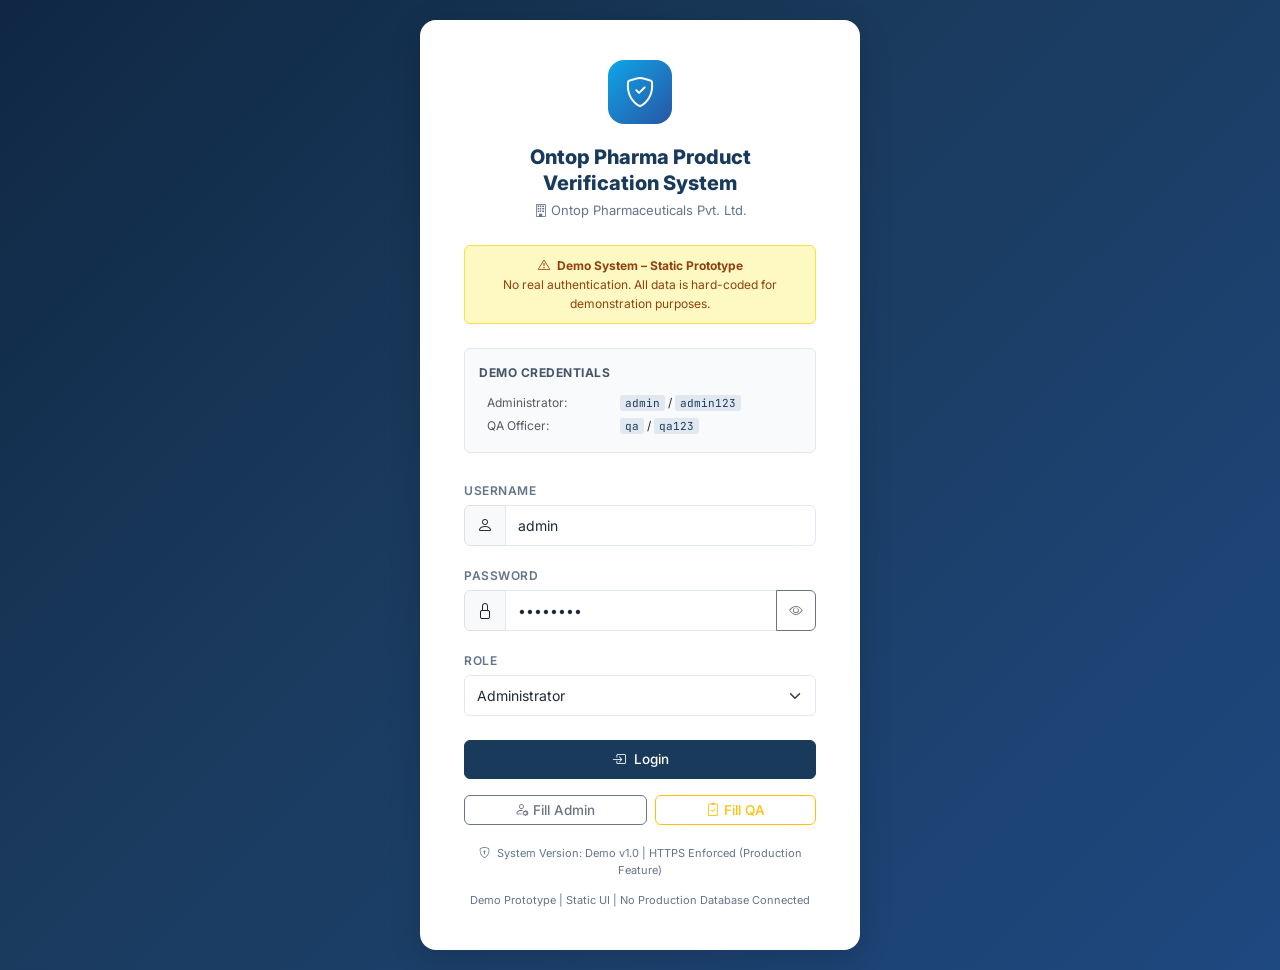
<file: index.html>
<!DOCTYPE html>
<html lang="en">
<head>
  <meta charset="UTF-8">
  <meta name="viewport" content="width=device-width, initial-scale=1.0">
  <title>Login – Ontop Pharma Product Verification System (OPVS)</title>
  <meta name="description" content="Ontop Pharma Product Verification System – Login. Pharmaceutical batch QR verification portal.">
  <link rel="stylesheet" href="https://cdn.jsdelivr.net/npm/bootstrap@5.3.3/dist/css/bootstrap.min.css">
  <link rel="stylesheet" href="https://cdn.jsdelivr.net/npm/bootstrap-icons@1.11.3/font/bootstrap-icons.min.css">
  <link rel="stylesheet" href="css/style.css">
</head>
<body class="login-page">

  <div class="login-card">

    <!-- Logo -->
    <div class="login-logo">
      <i class="bi bi-shield-check"></i>
    </div>

    <!-- Title -->
    <h1 class="login-title">Ontop Pharma Product<br>Verification System</h1>
    <div class="login-company">
      <i class="bi bi-building me-1"></i>Ontop Pharmaceuticals Pvt. Ltd.
    </div>

    <!-- Demo Notice -->
    <div class="login-demo-notice">
      <i class="bi bi-exclamation-triangle me-1"></i>
      <strong>Demo System – Static Prototype</strong><br>
      No real authentication. All data is hard-coded for demonstration purposes.
    </div>

    <!-- Demo Credentials -->
    <div class="login-credentials">
      <div class="fw-bold mb-2" style="font-size:12px;text-transform:uppercase;letter-spacing:.5px;color:#475569;">Demo Credentials</div>
      <table class="w-100">
        <tr>
          <td class="text-muted">Administrator:</td>
          <td><code>admin</code> / <code>admin123</code></td>
        </tr>
        <tr>
          <td class="text-muted">QA Officer:</td>
          <td><code>qa</code> / <code>qa123</code></td>
        </tr>
      </table>
    </div>

    <!-- Form -->
    <form id="loginForm" onsubmit="doLogin(event)">
      <div class="mb-3">
        <label for="username" class="form-label">Username</label>
        <div class="input-group">
          <span class="input-group-text"><i class="bi bi-person"></i></span>
          <input type="text" id="username" name="username" class="form-control" placeholder="Enter username" value="admin" required autocomplete="off">
        </div>
      </div>

      <div class="mb-3">
        <label for="password" class="form-label">Password</label>
        <div class="input-group">
          <span class="input-group-text"><i class="bi bi-lock"></i></span>
          <input type="password" id="password" name="password" class="form-control" placeholder="Enter password" value="admin123" required autocomplete="off">
          <button class="btn btn-outline-secondary" type="button" onclick="togglePassword()" id="togglePwdBtn" title="Show/hide password">
            <i class="bi bi-eye" id="togglePwdIcon"></i>
          </button>
        </div>
      </div>

      <div class="mb-4">
        <label for="role" class="form-label">Role</label>
        <select id="role" class="form-select">
          <option value="Administrator" selected>Administrator</option>
          <option value="QA">QA Officer</option>
        </select>
      </div>

      <div id="loginError" class="alert alert-danger d-none mb-3">
        <i class="bi bi-x-circle me-2"></i>Invalid credentials. Please try again.
      </div>

      <button type="submit" class="btn btn-primary w-100 btn-lg" id="loginBtn">
        <i class="bi bi-box-arrow-in-right me-2"></i>Login
      </button>
    </form>

    <!-- Quick Fill Buttons -->
    <div class="d-flex gap-2 mt-3">
      <button class="btn btn-outline-secondary btn-sm flex-grow-1" onclick="fillAdmin()">
        <i class="bi bi-person-gear me-1"></i>Fill Admin
      </button>
      <button class="btn btn-outline-warning btn-sm flex-grow-1" onclick="fillQA()">
        <i class="bi bi-clipboard2-check me-1"></i>Fill QA
      </button>
    </div>

    <div class="login-version">
      <i class="bi bi-shield-lock me-1"></i>
      System Version: Demo v1.0 | HTTPS Enforced (Production Feature)
    </div>

    <div class="login-footer">
      Demo Prototype | Static UI | No Production Database Connected
    </div>
  </div>

  <script src="https://cdn.jsdelivr.net/npm/bootstrap@5.3.3/dist/js/bootstrap.bundle.min.js"></script>
  <script src="js/data.js"></script>
  <script src="js/auth.js"></script>
  <script>
    // Redirect if already logged in
    if (OPVS_AUTH.currentUser()) window.location.href = 'dashboard.html';

    function doLogin(e) {
      e.preventDefault();
      const u = document.getElementById('username').value;
      const p = document.getElementById('password').value;
      const r = document.getElementById('role').value;
      const btn = document.getElementById('loginBtn');

      btn.disabled = true;
      btn.innerHTML = '<span class="spinner-border spinner-border-sm me-2"></span>Authenticating…';

      setTimeout(() => {
        const result = OPVS_AUTH.login(u, p, r);
        if (result.success) {
          btn.innerHTML = '<i class="bi bi-check-circle me-2"></i>Login Successful…';
          btn.classList.replace('btn-primary', 'btn-success');
          setTimeout(() => { window.location.href = 'dashboard.html'; }, 600);
        } else {
          document.getElementById('loginError').classList.remove('d-none');
          btn.disabled = false;
          btn.innerHTML = '<i class="bi bi-box-arrow-in-right me-2"></i>Login';
        }
      }, 700);
    }

    function togglePassword() {
      const pw = document.getElementById('password');
      const icon = document.getElementById('togglePwdIcon');
      pw.type = pw.type === 'password' ? 'text' : 'password';
      icon.className = pw.type === 'password' ? 'bi bi-eye' : 'bi bi-eye-slash';
    }

    function fillAdmin() {
      document.getElementById('username').value = 'admin';
      document.getElementById('password').value = 'admin123';
      document.getElementById('role').value = 'Administrator';
      document.getElementById('loginError').classList.add('d-none');
    }

    function fillQA() {
      document.getElementById('username').value = 'qa';
      document.getElementById('password').value = 'qa123';
      document.getElementById('role').value = 'QA';
      document.getElementById('loginError').classList.add('d-none');
    }
  </script>
</body>
</html>
</file>
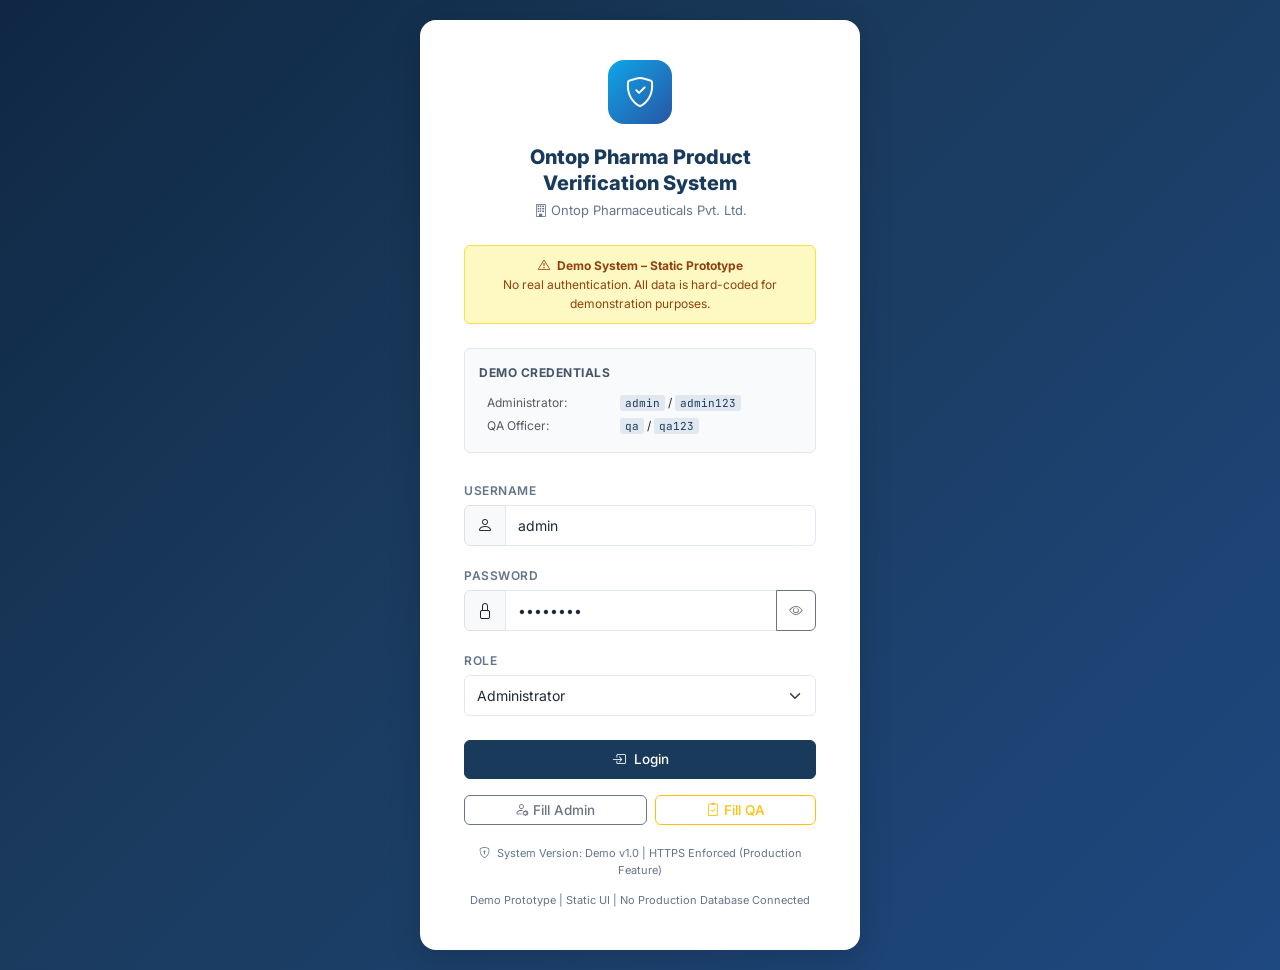
<file: add-batch.html>
<!DOCTYPE html>
<html lang="en">
<head>
  <meta charset="UTF-8">
  <meta name="viewport" content="width=device-width, initial-scale=1.0">
  <title>Add Batch – OPVS | Ontop Pharma Product Verification System</title>
  <link rel="stylesheet" href="https://cdn.jsdelivr.net/npm/bootstrap@5.3.3/dist/css/bootstrap.min.css">
  <link rel="stylesheet" href="https://cdn.jsdelivr.net/npm/bootstrap-icons@1.11.3/font/bootstrap-icons.min.css">
  <link rel="stylesheet" href="css/style.css">
</head>
<body>
<div class="opvs-layout">
  <div id="opvs-sidebar"></div>
  <div class="opvs-main">
    <div id="opvs-topbar"></div>

    <div class="opvs-content">
      <div class="page-header">
        <div>
          <div class="page-title" id="formTitle">Add New Batch</div>
          <div class="page-desc">Enter complete pharmaceutical product and batch information</div>
        </div>
        <div class="demo-banner"><i class="bi bi-info-circle me-1"></i>Fields pre-filled with demo data</div>
      </div>

      <form id="batchForm" onsubmit="return false;">

        <!-- Product Information -->
        <div class="opvs-form-section">
          <div class="form-section-header">
            <i class="bi bi-capsule"></i> Product Information
          </div>
          <div class="form-section-body">
            <div class="row g-3">
              <div class="col-md-4">
                <label class="form-label">Product Name <span class="text-danger">*</span></label>
                <input type="text" id="field-productName" class="form-control" value="NORMAXIN" required>
              </div>
              <div class="col-md-4">
                <label class="form-label">Unique Product Identification Code <span class="text-danger">*</span></label>
                <input type="text" id="field-productCode" class="form-control" value="ONT-NORM-001" required>
              </div>
              <div class="col-md-4">
                <label class="form-label">Brand Name</label>
                <input type="text" id="field-brandName" class="form-control" value="NORMAXIN">
              </div>
              <div class="col-12">
                <label class="form-label">Proper / Generic Name <span class="text-danger">*</span></label>
                <input type="text" id="field-genericName" class="form-control" value="CLIDINIUM BROMIDE, CHLORDIAZEPOXIDE &amp; DICYCLOMINE HYDROCHLORIDE TABLETS" required>
              </div>
              <div class="col-md-4">
                <label class="form-label">Dosage Form</label>
                <select id="field-dosageForm" class="form-select">
                  <option selected>Tablets</option>
                  <option>Capsules</option>
                  <option>Syrup</option>
                  <option>Injection</option>
                  <option>Ointment</option>
                </select>
              </div>
              <div class="col-md-4">
                <label class="form-label">Pack Size</label>
                <input type="text" id="field-packSize" class="form-control" value="10 Tablets">
              </div>
              <div class="col-md-4">
                <label class="form-label">Market</label>
                <select id="field-market" class="form-select">
                  <option selected>India</option>
                  <option>Export – GCC</option>
                  <option>Export – Africa</option>
                  <option>Export – SEA</option>
                </select>
              </div>
            </div>
          </div>
        </div>

        <!-- Manufacturer Information -->
        <div class="opvs-form-section">
          <div class="form-section-header">
            <i class="bi bi-building"></i> Manufacturer Information
          </div>
          <div class="form-section-body">
            <div class="row g-3">
              <div class="col-md-6">
                <label class="form-label">Manufacturer Name <span class="text-danger">*</span></label>
                <input type="text" id="field-manufacturer" class="form-control" value="Ontop Pharmaceuticals Pvt. Ltd." required>
              </div>
              <div class="col-md-6">
                <label class="form-label">Manufacturing Licence Number <span class="text-danger">*</span></label>
                <input type="text" id="field-licence" class="form-control" value="23/SRD/TS/2017/F/G" required>
              </div>
              <div class="col-12">
                <label class="form-label">Manufacturer Address</label>
                <textarea id="field-address" class="form-control" rows="2">Plot No. 120/B, S. V. Co-operative Industrial Area, IDA Bollaram, Telangana</textarea>
              </div>
            </div>
          </div>
        </div>

        <!-- Batch Information -->
        <div class="opvs-form-section">
          <div class="form-section-header">
            <i class="bi bi-box-seam"></i> Batch Information
          </div>
          <div class="form-section-body">
            <div class="row g-3">
              <div class="col-md-3">
                <label class="form-label">Batch Number <span class="text-danger">*</span></label>
                <input type="text" id="field-batchNo" class="form-control font-mono" value="HNX12347" required placeholder="e.g. HNX12347">
              </div>
              <div class="col-md-3">
                <label class="form-label">Manufacturing Date <span class="text-danger">*</span></label>
                <input type="text" id="field-mfgDate" class="form-control" value="01/10/2026" placeholder="DD/MM/YYYY" required>
              </div>
              <div class="col-md-3">
                <label class="form-label">Expiry Date <span class="text-danger">*</span></label>
                <input type="text" id="field-expDate" class="form-control" value="30/09/2028" placeholder="DD/MM/YYYY" required>
              </div>
              <div class="col-md-3">
                <label class="form-label">Status</label>
                <input type="text" id="batchStatusField" class="form-control" value="Draft" readonly style="background:#f1f5f9;">
              </div>
            </div>
          </div>
        </div>

        <!-- Security / GMP Indicators -->
        <div class="opvs-form-section">
          <div class="form-section-header">
            <i class="bi bi-shield-lock"></i> System Controls <span class="future-label">Future Production Feature</span>
          </div>
          <div class="form-section-body">
            <div class="row g-2">
              <div class="col-md-4">
                <div class="security-indicator">
                  <div class="si-icon active"><i class="bi bi-check2-circle"></i></div>
                  <div>
                    <div style="font-size:13px;font-weight:600;">Audit Trail</div>
                    <div style="font-size:11px;color:#64748b;">All changes recorded</div>
                  </div>
                </div>
              </div>
              <div class="col-md-4">
                <div class="security-indicator si-future">
                  <div class="si-icon future"><i class="bi bi-lock"></i></div>
                  <div>
                    <div style="font-size:13px;font-weight:600;">Record Locking</div>
                    <div style="font-size:11px;color:#94a3b8;">Locked after QA Approval <span class="future-label">Future</span></div>
                  </div>
                </div>
              </div>
              <div class="col-md-4">
                <div class="security-indicator si-future">
                  <div class="si-icon future"><i class="bi bi-person-check"></i></div>
                  <div>
                    <div style="font-size:13px;font-weight:600;">Role-Based Access</div>
                    <div style="font-size:11px;color:#94a3b8;">Edit restricted to Admin <span class="future-label">Future</span></div>
                  </div>
                </div>
              </div>
            </div>
          </div>
        </div>

        <!-- Actions -->
        <div class="d-flex gap-3 flex-wrap">
          <button type="button" class="btn btn-success btn-lg" onclick="saveDraft()">
            <i class="bi bi-floppy me-2"></i>Save Draft
          </button>
          <button type="button" class="btn btn-primary btn-lg" onclick="submitForQA()">
            <i class="bi bi-send me-2"></i>Submit for QA Approval
          </button>
          <a href="batches.html" class="btn btn-outline-secondary btn-lg">
            <i class="bi bi-x-circle me-2"></i>Cancel
          </a>
        </div>

      </form>
    </div><!-- /content -->

    <footer class="opvs-footer">
      <span><i class="bi bi-shield-check me-1"></i>Ontop Pharmaceuticals Pvt. Ltd. | OPVS Demo v1.0</span>
      <span>Demo Prototype | Static UI | No Production Database Connected</span>
    </footer>
  </div>
</div>

<!-- Confirm Modal -->
<div class="modal fade" id="confirmModal" tabindex="-1">
  <div class="modal-dialog modal-dialog-centered">
    <div class="modal-content">
      <div class="modal-header"><h5 class="modal-title" id="confirmModalTitle">Confirm</h5><button type="button" class="btn-close" data-bs-dismiss="modal"></button></div>
      <div class="modal-body" id="confirmModalBody"></div>
      <div class="modal-footer">
        <button type="button" class="btn btn-secondary" data-bs-dismiss="modal">Cancel</button>
        <button type="button" class="btn btn-primary" id="confirmModalBtn">Confirm</button>
      </div>
    </div>
  </div>
</div>

<script src="https://cdn.jsdelivr.net/npm/bootstrap@5.3.3/dist/js/bootstrap.bundle.min.js"></script>
<script src="js/data.js"></script>
<script src="js/auth.js"></script>
<script src="js/app.js"></script>
<script src="js/batches.js"></script>
<script>
  document.addEventListener('DOMContentLoaded', addBatchPageInit);
</script>
</body>
</html>
</file>
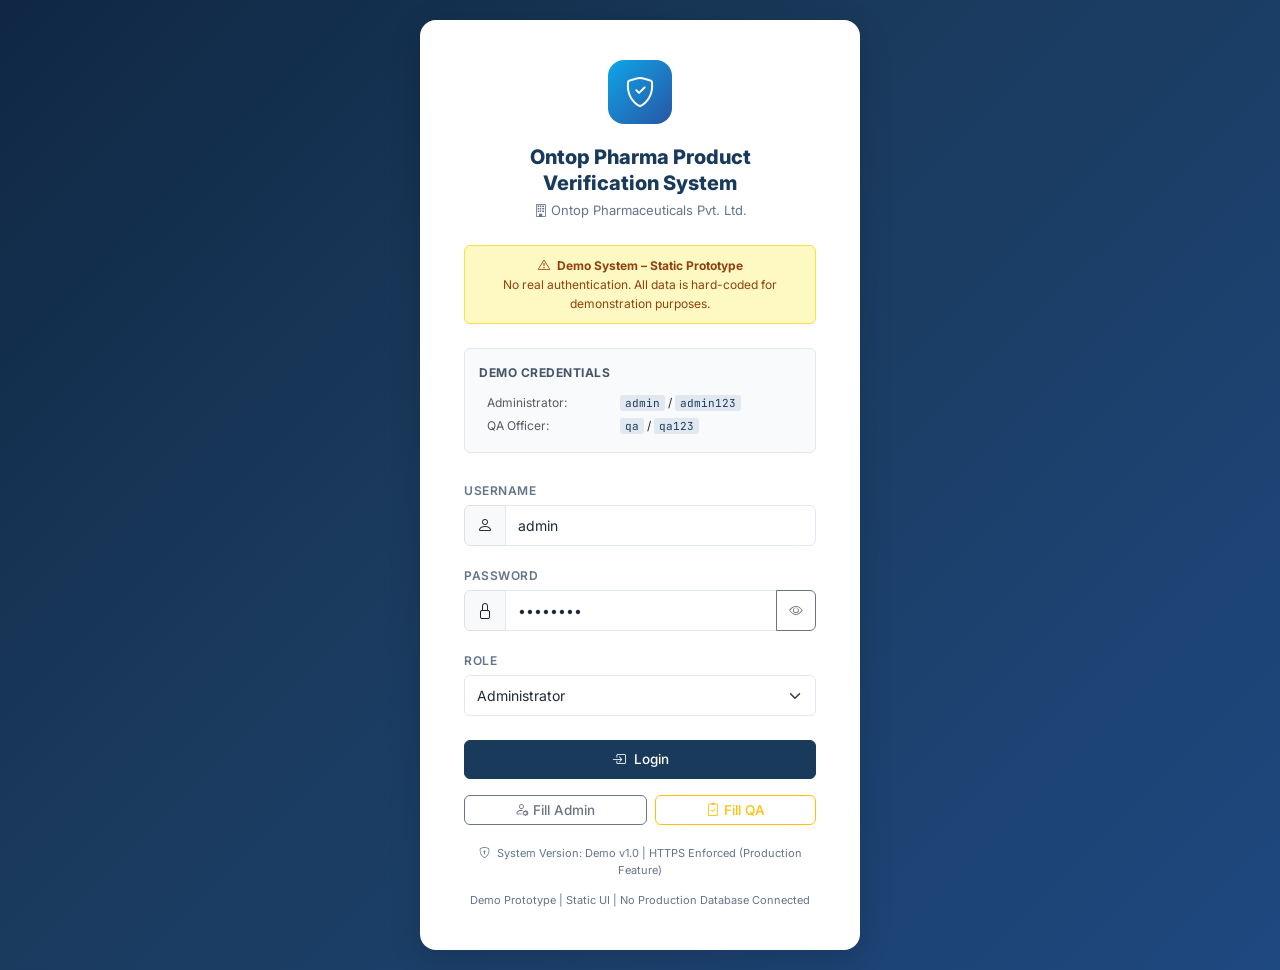
<file: audit-trail.html>
<!DOCTYPE html>
<html lang="en">
<head>
  <meta charset="UTF-8">
  <meta name="viewport" content="width=device-width, initial-scale=1.0">
  <title>Audit Trail – OPVS | Ontop Pharma Product Verification System</title>
  <link rel="stylesheet" href="https://cdn.jsdelivr.net/npm/bootstrap@5.3.3/dist/css/bootstrap.min.css">
  <link rel="stylesheet" href="https://cdn.jsdelivr.net/npm/bootstrap-icons@1.11.3/font/bootstrap-icons.min.css">
  <link rel="stylesheet" href="css/style.css">
</head>
<body>
<div class="opvs-layout">
  <div id="opvs-sidebar"></div>
  <div class="opvs-main">
    <div id="opvs-topbar"></div>

    <div class="opvs-content">
      <div class="page-header">
        <div>
          <div class="page-title">Audit Trail</div>
          <div class="page-desc">Complete chronological log of all system activities</div>
        </div>
        <div class="d-flex gap-2">
          <button class="btn btn-outline-secondary btn-sm" onclick="exportAuditDemo()">
            <i class="bi bi-download me-1"></i>Export Report
          </button>
          <span class="badge badge-approved align-self-center"><i class="bi bi-shield-check me-1"></i>GMP Compliant Log</span>
        </div>
      </div>

      <!-- Filters -->
      <div class="audit-filter-bar">
        <div class="row g-2 align-items-end">
          <div class="col-md-3">
            <label class="form-label">Search Activity / Details</label>
            <div class="input-group">
              <span class="input-group-text"><i class="bi bi-search"></i></span>
              <input type="text" id="auditSearch" class="form-control" placeholder="Search…" oninput="filterAudit()">
            </div>
          </div>
          <div class="col-md-2">
            <label class="form-label">User</label>
            <select id="auditUser" class="form-select" onchange="filterAudit()">
              <option value="">All Users</option>
              <option value="admin">admin</option>
              <option value="qa">qa</option>
              <option value="Public">Public</option>
              <option value="System">System</option>
            </select>
          </div>
          <div class="col-md-3">
            <label class="form-label">Activity</label>
            <select id="auditActivity" class="form-select" onchange="filterAudit()">
              <option value="">All Activities</option>
              <option value="Batch Created">Batch Created</option>
              <option value="Submitted for QA Approval">Submitted for QA</option>
              <option value="Batch Approved">Batch Approved</option>
              <option value="Verification Link Generated">Link Generated</option>
              <option value="QR Verified">QR Verified</option>
              <option value="Link Expired">Link Expired</option>
            </select>
          </div>
          <div class="col-md-2">
            <label class="form-label">Batch No.</label>
            <input type="text" id="auditBatch" class="form-control" placeholder="e.g. HNX12345" oninput="filterAudit()">
          </div>
          <div class="col-md-2">
            <button class="btn btn-outline-secondary w-100" onclick="resetAuditFilters()">
              <i class="bi bi-x-circle me-1"></i>Reset
            </button>
          </div>
        </div>
      </div>

      <!-- Audit Table -->
      <div class="opvs-table">
        <div class="table-responsive">
          <table class="table mb-0">
            <thead>
              <tr>
                <th>#</th>
                <th>Date / Time</th>
                <th>User</th>
                <th>Role</th>
                <th>Activity</th>
                <th>Batch</th>
                <th>Details</th>
                <th>IP Address</th>
              </tr>
            </thead>
            <tbody id="auditBody"></tbody>
          </table>
        </div>
      </div>
      <div class="mt-2 d-flex justify-content-between">
        <small class="text-muted"><i class="bi bi-info-circle me-1"></i>Showing <span id="auditCount">0</span> records. Demo static data.</small>
        <small class="text-muted"><i class="bi bi-shield-lock me-1"></i>Audit records are tamper-proof in production. <span class="future-label">Future Feature</span></small>
      </div>

      <!-- Security Note -->
      <div class="detail-card mt-4">
        <div class="detail-card-header"><i class="bi bi-shield-lock me-2"></i>GMP / Regulatory Compliance Indicators</div>
        <div class="detail-card-body">
          <div class="row g-2">
            <div class="col-md-4">
              <div class="security-indicator">
                <div class="si-icon active"><i class="bi bi-journal-check"></i></div>
                <div>
                  <div style="font-size:13px;font-weight:600;">Immutable Audit Log</div>
                  <div style="font-size:11px;color:#64748b;">All actions permanently recorded</div>
                </div>
              </div>
            </div>
            <div class="col-md-4">
              <div class="security-indicator si-future">
                <div class="si-icon future"><i class="bi bi-person-badge"></i></div>
                <div>
                  <div style="font-size:13px;font-weight:600;">21 CFR Part 11 Ready</div>
                  <div style="font-size:11px;color:#94a3b8;">Electronic signature support <span class="future-label">Future</span></div>
                </div>
              </div>
            </div>
            <div class="col-md-4">
              <div class="security-indicator si-future">
                <div class="si-icon future"><i class="bi bi-file-earmark-lock2"></i></div>
                <div>
                  <div style="font-size:13px;font-weight:600;">Data Integrity (ALCOA+)</div>
                  <div style="font-size:11px;color:#94a3b8;">Attributable, legible, contemporaneous <span class="future-label">Future</span></div>
                </div>
              </div>
            </div>
          </div>
        </div>
      </div>

    </div><!-- /content -->

    <footer class="opvs-footer">
      <span><i class="bi bi-shield-check me-1"></i>Ontop Pharmaceuticals Pvt. Ltd. | OPVS Demo v1.0</span>
      <span>Demo Prototype | Static UI | No Production Database Connected</span>
    </footer>
  </div>
</div>

<script src="https://cdn.jsdelivr.net/npm/bootstrap@5.3.3/dist/js/bootstrap.bundle.min.js"></script>
<script src="js/data.js"></script>
<script src="js/auth.js"></script>
<script src="js/app.js"></script>
<script>
  const activityIconMap = {
    'Batch Created':                 { icon: 'bi-plus-circle', bg: 'bg-primary-subtle text-primary' },
    'Submitted for QA Approval':     { icon: 'bi-send',        bg: 'bg-warning-subtle text-warning' },
    'Batch Approved':                { icon: 'bi-check-circle',bg: 'bg-success-subtle text-success' },
    'Verification Link Generated':   { icon: 'bi-qr-code',     bg: 'bg-info-subtle text-info' },
    'QR Verified':                   { icon: 'bi-shield-check',bg: 'bg-success-subtle text-success' },
    'Link Expired':                  { icon: 'bi-x-circle',    bg: 'bg-danger-subtle text-danger' }
  };

  function renderAuditTable(records) {
    const tbody = document.getElementById('auditBody');
    if (!records.length) {
      tbody.innerHTML = '<tr><td colspan="8" class="text-center text-muted py-4">No records found.</td></tr>';
      document.getElementById('auditCount').textContent = 0;
      return;
    }
    tbody.innerHTML = records.map((r, i) => {
      const cfg = activityIconMap[r.activity] || { icon: 'bi-activity', bg: 'bg-secondary-subtle text-secondary' };
      return `
        <tr>
          <td>${i + 1}</td>
          <td><span style="font-size:12px;font-family:monospace;">${r.datetime}</span></td>
          <td><code>${r.user}</code></td>
          <td><small class="text-muted">${r.role}</small></td>
          <td>
            <span class="${cfg.bg} px-2 py-1 rounded d-inline-flex align-items-center gap-1" style="font-size:12px;">
              <i class="bi ${cfg.icon}"></i>${r.activity}
            </span>
          </td>
          <td><strong>${r.batch}</strong></td>
          <td style="font-size:12px;max-width:220px;">${r.details}</td>
          <td><code style="font-size:11px;">${r.ip}</code></td>
        </tr>`;
    }).join('');
    document.getElementById('auditCount').textContent = records.length;
  }

  function filterAudit() {
    const search   = document.getElementById('auditSearch').value.toLowerCase();
    const user     = document.getElementById('auditUser').value;
    const activity = document.getElementById('auditActivity').value;
    const batch    = document.getElementById('auditBatch').value.toLowerCase();

    const filtered = OPVS_STATE.auditTrail.filter(r => {
      const matchSearch   = !search   || r.activity.toLowerCase().includes(search) || r.details.toLowerCase().includes(search);
      const matchUser     = !user     || r.user === user;
      const matchActivity = !activity || r.activity === activity;
      const matchBatch    = !batch    || r.batch.toLowerCase().includes(batch);
      return matchSearch && matchUser && matchActivity && matchBatch;
    });

    renderAuditTable(filtered);
  }

  function resetAuditFilters() {
    ['auditSearch', 'auditUser', 'auditActivity', 'auditBatch'].forEach(id => {
      const el = document.getElementById(id);
      if (el) el.value = '';
    });
    renderAuditTable(OPVS_STATE.auditTrail);
  }

  function exportAuditDemo() {
    opvsToast('Demo Report – No backend connected. In production, this would generate a PDF/CSV audit report.', 'info', 5000);
  }

  document.addEventListener('DOMContentLoaded', () => {
    const user = OPVS_AUTH.requireLogin();
    if (!user) return;
    opvsRenderSidebar('audit-trail.html');
    opvsRenderTopbar('Audit Trail', [
      { label: 'Dashboard', href: 'dashboard.html' },
      { label: 'Audit Trail' }
    ]);
    renderAuditTable(OPVS_STATE.auditTrail);
  });
</script>
</body>
</html>
</file>
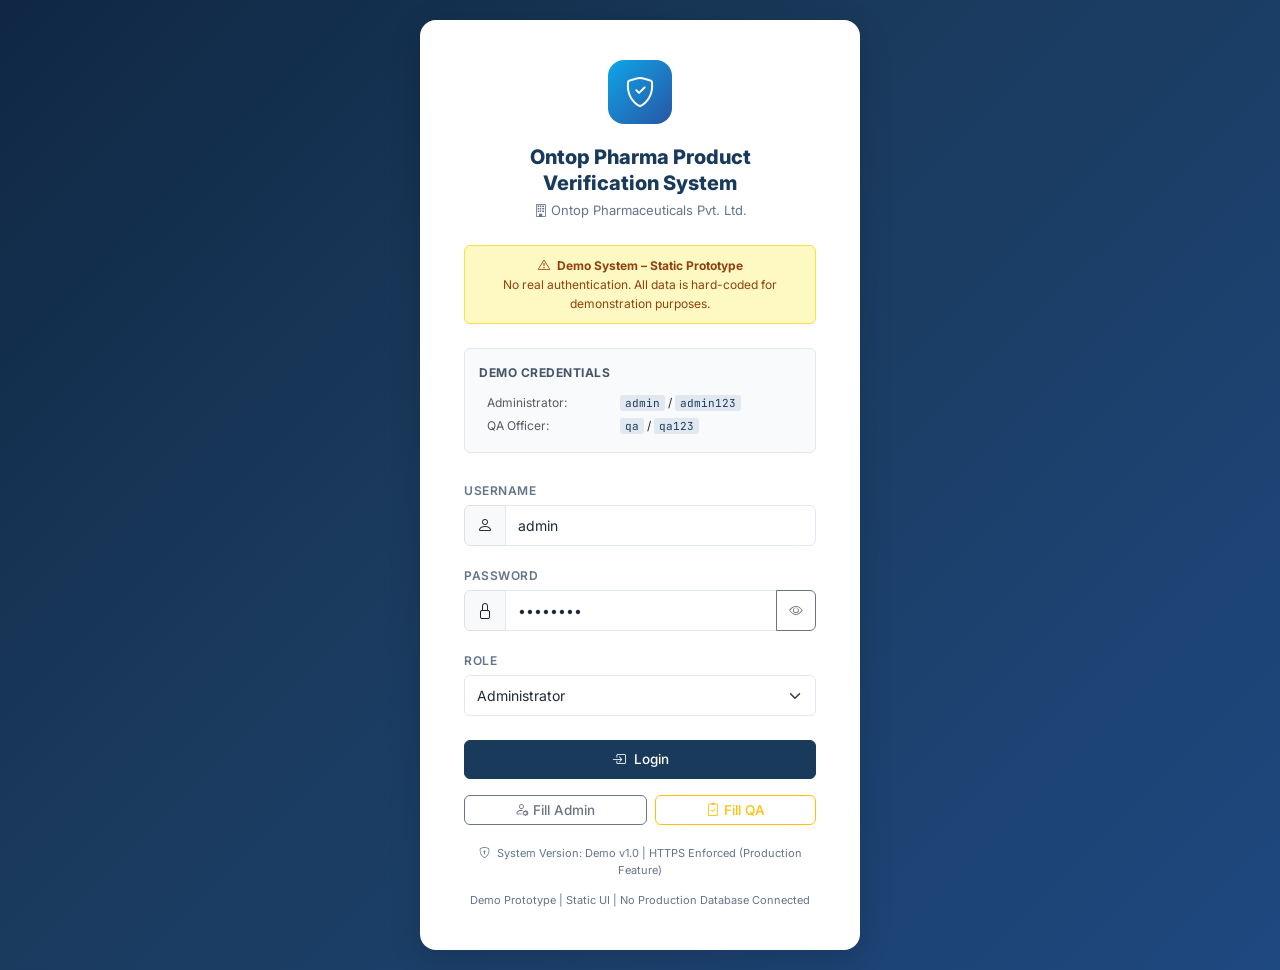
<file: batch-details.html>
<!DOCTYPE html>
<html lang="en">
<head>
  <meta charset="UTF-8">
  <meta name="viewport" content="width=device-width, initial-scale=1.0">
  <title>Batch Details – OPVS | Ontop Pharma Product Verification System</title>
  <link rel="stylesheet" href="https://cdn.jsdelivr.net/npm/bootstrap@5.3.3/dist/css/bootstrap.min.css">
  <link rel="stylesheet" href="https://cdn.jsdelivr.net/npm/bootstrap-icons@1.11.3/font/bootstrap-icons.min.css">
  <link rel="stylesheet" href="css/style.css">
</head>
<body>
<div class="opvs-layout">
  <div id="opvs-sidebar"></div>
  <div class="opvs-main">
    <div id="opvs-topbar"></div>
    <div class="opvs-content">
      <div id="batchDetailsContent">
        <div class="opvs-loading"><span class="spinner-border spinner-border-sm"></span> Loading batch details…</div>
      </div>
    </div>
    <footer class="opvs-footer">
      <span><i class="bi bi-shield-check me-1"></i>Ontop Pharmaceuticals Pvt. Ltd. | OPVS Demo v1.0</span>
      <span>Demo Prototype | Static UI | No Production Database Connected</span>
    </footer>
  </div>
</div>
<script src="https://cdn.jsdelivr.net/npm/bootstrap@5.3.3/dist/js/bootstrap.bundle.min.js"></script>
<script src="js/data.js"></script>
<script src="js/auth.js"></script>
<script src="js/app.js"></script>
<script src="js/batches.js"></script>
<script>
  document.addEventListener('DOMContentLoaded', batchDetailsPageInit);
</script>
</body>
</html>
</file>
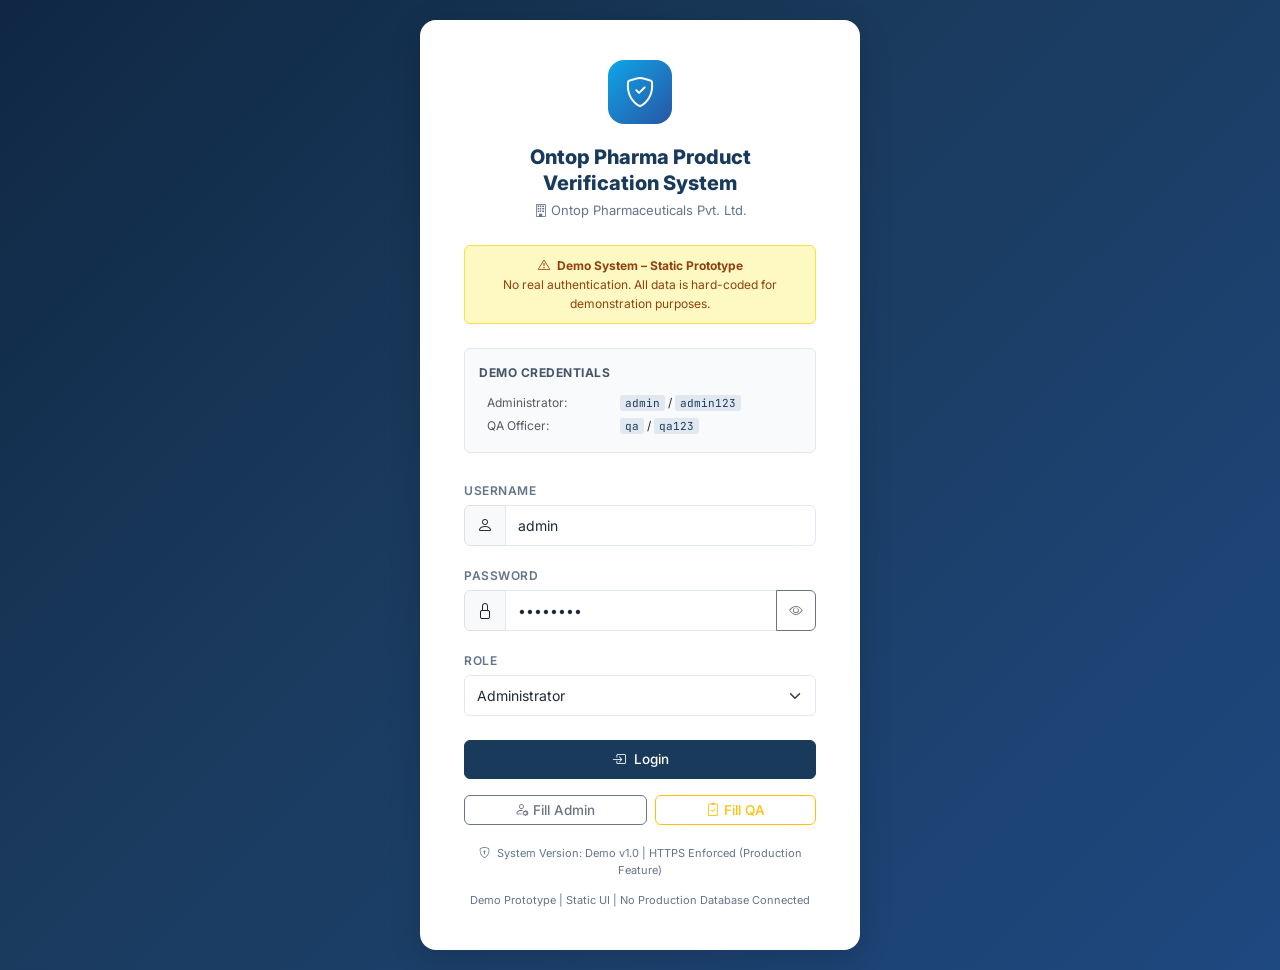
<file: batches.html>
<!DOCTYPE html>
<html lang="en">
<head>
  <meta charset="UTF-8">
  <meta name="viewport" content="width=device-width, initial-scale=1.0">
  <title>Batch Management – OPVS | Ontop Pharma Product Verification System</title>
  <link rel="stylesheet" href="https://cdn.jsdelivr.net/npm/bootstrap@5.3.3/dist/css/bootstrap.min.css">
  <link rel="stylesheet" href="https://cdn.jsdelivr.net/npm/bootstrap-icons@1.11.3/font/bootstrap-icons.min.css">
  <link rel="stylesheet" href="css/style.css">
</head>
<body>
<div class="opvs-layout">
  <div id="opvs-sidebar"></div>
  <div class="opvs-main">
    <div id="opvs-topbar"></div>

    <div class="opvs-content">
      <div class="page-header">
        <div>
          <div class="page-title">Batch Management</div>
          <div class="page-desc">View and manage all pharmaceutical product batches</div>
        </div>
        <a href="add-batch.html" class="btn btn-primary">
          <i class="bi bi-plus-circle me-2"></i>Add New Batch
        </a>
      </div>

      <!-- Filters -->
      <div class="audit-filter-bar mb-3">
        <div class="row g-2 align-items-end">
          <div class="col-md-3">
            <label class="form-label">Search</label>
            <div class="input-group">
              <span class="input-group-text"><i class="bi bi-search"></i></span>
              <input type="text" id="filterSearch" class="form-control" placeholder="Batch no., product…" oninput="filterBatches()">
            </div>
          </div>
          <div class="col-md-3">
            <label class="form-label">Batch Status</label>
            <select id="filterStatus" class="form-select" onchange="filterBatches()">
              <option value="">All Statuses</option>
              <option>Approved</option>
              <option>Pending QA Approval</option>
              <option>Draft</option>
              <option>Rejected</option>
            </select>
          </div>
          <div class="col-md-3">
            <label class="form-label">QR Status</label>
            <select id="filterQR" class="form-select" onchange="filterBatches()">
              <option value="">All</option>
              <option>Active</option>
              <option>Expired</option>
              <option>Not Generated</option>
            </select>
          </div>
          <div class="col-md-3">
            <button class="btn btn-outline-secondary w-100" onclick="resetFilters()">
              <i class="bi bi-x-circle me-1"></i>Reset Filters
            </button>
          </div>
        </div>
      </div>

      <!-- Badge Legend -->
      <div class="d-flex gap-2 flex-wrap mb-3">
        <span class="badge badge-draft">Draft</span>
        <span class="badge badge-pending">Pending QA Approval</span>
        <span class="badge badge-approved">Approved</span>
        <span class="badge badge-rejected">Rejected</span>
        <span class="badge badge-active">Active QR</span>
        <span class="badge badge-expired">Expired QR</span>
        <span class="badge badge-not-generated">Not Generated</span>
      </div>

      <!-- Table -->
      <div class="opvs-table">
        <div class="table-responsive">
          <table class="table mb-0">
            <thead>
              <tr>
                <th>Sl.</th>
                <th>Product</th>
                <th>Product Code</th>
                <th>Batch No.</th>
                <th>Mfg. Date</th>
                <th>Exp. Date</th>
                <th>Status</th>
                <th>QR Status</th>
                <th class="text-center">Verif. Count</th>
                <th class="action-col">Actions</th>
              </tr>
            </thead>
            <tbody id="batchTableBody"></tbody>
          </table>
        </div>
      </div>

      <div class="mt-2">
        <small class="text-muted"><i class="bi bi-info-circle me-1"></i>Showing <span id="batchCount">3</span> batches. Demo static data.</small>
      </div>
    </div><!-- /content -->

    <footer class="opvs-footer">
      <span><i class="bi bi-shield-check me-1"></i>Ontop Pharmaceuticals Pvt. Ltd. | OPVS Demo v1.0</span>
      <span>Demo Prototype | Static UI | No Production Database Connected</span>
    </footer>
  </div>
</div>

<script src="https://cdn.jsdelivr.net/npm/bootstrap@5.3.3/dist/js/bootstrap.bundle.min.js"></script>
<script src="js/data.js"></script>
<script src="js/auth.js"></script>
<script src="js/app.js"></script>
<script src="js/batches.js"></script>
<script>
  document.addEventListener('DOMContentLoaded', batchesPageInit);

  function filterBatches() {
    const search = document.getElementById('filterSearch').value.toLowerCase();
    const status = document.getElementById('filterStatus').value;
    const qr     = document.getElementById('filterQR').value;

    const filtered = OPVS_STATE.batches.filter(b => {
      const matchSearch = !search || b.batchNo.toLowerCase().includes(search) || b.productName.toLowerCase().includes(search);
      const matchStatus = !status || b.batchStatus === status;
      const matchQR     = !qr     || b.qrStatus === qr;
      return matchSearch && matchStatus && matchQR;
    });

    const tbody = document.getElementById('batchTableBody');
    tbody.innerHTML = filtered.map((b, i) => `
      <tr>
        <td>${i + 1}</td>
        <td>
          <div class="fw-semibold">${b.productName}</div>
          <small class="text-muted">${b.genericName.substring(0, 38)}…</small>
        </td>
        <td><code>${b.productCode}</code></td>
        <td><strong>${b.batchNo}</strong></td>
        <td>${b.mfgDate}</td>
        <td>${b.expDate}</td>
        <td>${opvsBatchStatusBadge(b.batchStatus)}</td>
        <td>${opvsQrStatusBadge(b.qrStatus)}</td>
        <td class="text-center">
          ${b.verificationCount > 0 ? `<span class="badge bg-info text-dark">${b.verificationCount}</span>` : '<span class="text-muted">0</span>'}
        </td>
        <td class="action-col">${batchActions(b)}</td>
      </tr>`).join('');

    document.getElementById('batchCount').textContent = filtered.length;
  }

  function resetFilters() {
    document.getElementById('filterSearch').value = '';
    document.getElementById('filterStatus').value = '';
    document.getElementById('filterQR').value = '';
    renderBatchTable();
    document.getElementById('batchCount').textContent = OPVS_STATE.batches.length;
  }
</script>
</body>
</html>
</file>
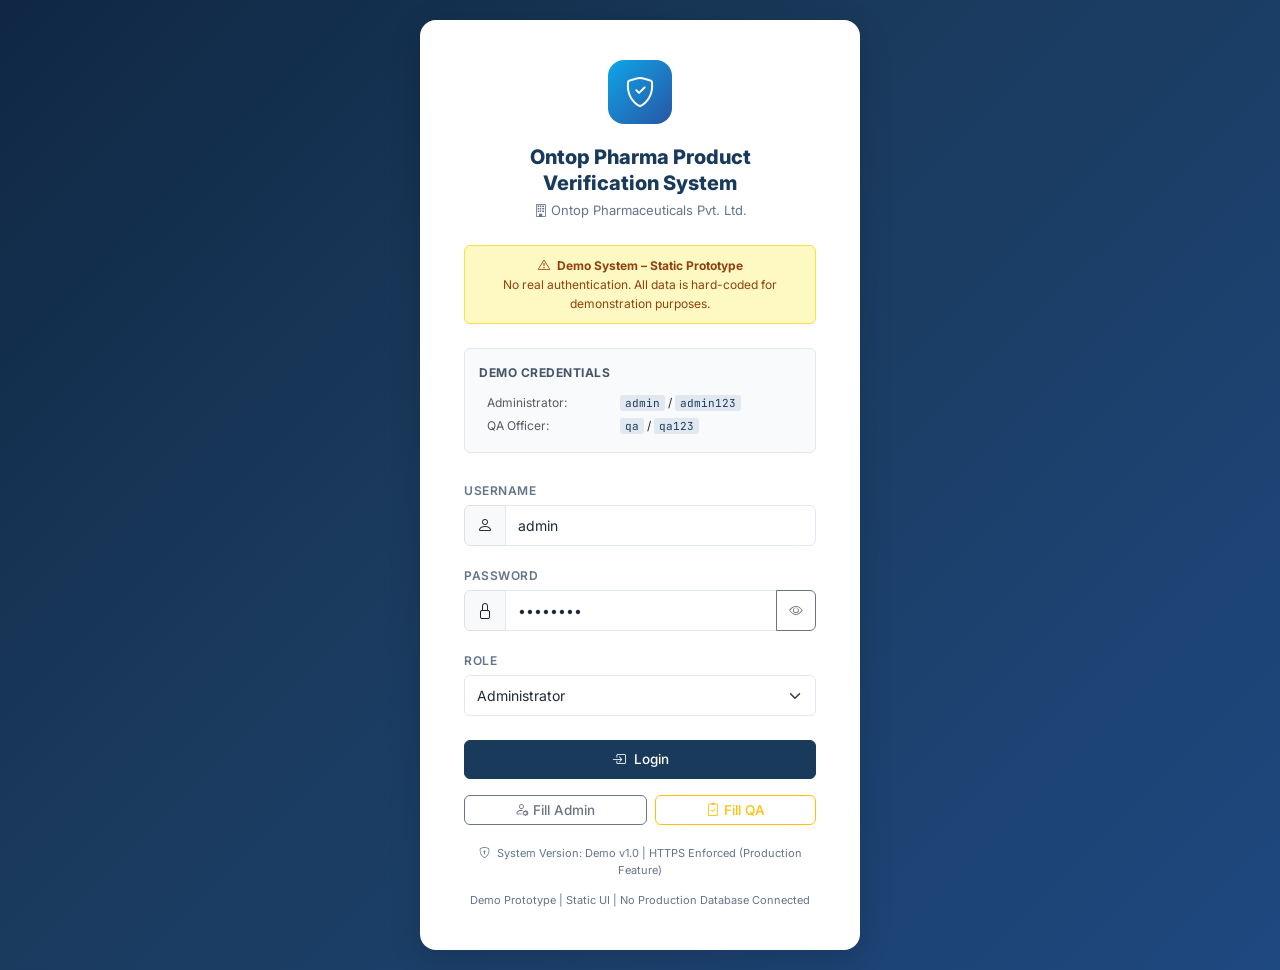
<file: dashboard.html>
<!DOCTYPE html>
<html lang="en">
<head>
  <meta charset="UTF-8">
  <meta name="viewport" content="width=device-width, initial-scale=1.0">
  <title>Dashboard – OPVS | Ontop Pharma Product Verification System</title>
  <meta name="description" content="OPVS Admin Dashboard – Batch overview, KPIs, and quick actions.">
  <link rel="stylesheet" href="https://cdn.jsdelivr.net/npm/bootstrap@5.3.3/dist/css/bootstrap.min.css">
  <link rel="stylesheet" href="https://cdn.jsdelivr.net/npm/bootstrap-icons@1.11.3/font/bootstrap-icons.min.css">
  <link rel="stylesheet" href="css/style.css">
</head>
<body>
<div class="opvs-layout">
  <!-- Sidebar -->
  <div id="opvs-sidebar"></div>

  <!-- Main -->
  <div class="opvs-main">
    <div id="opvs-topbar"></div>

    <div class="opvs-content">

      <!-- Page Header -->
      <div class="page-header">
        <div>
          <div class="page-title">Dashboard</div>
          <div class="page-desc">Welcome to Ontop Pharma Product Verification System</div>
        </div>
        <div class="d-flex gap-2">
          <a href="add-batch.html" class="btn btn-primary">
            <i class="bi bi-plus-circle me-2"></i>Add New Batch
          </a>
          <a href="qa-approval.html" class="btn btn-warning">
            <i class="bi bi-clipboard2-check me-2"></i>QA Approval
          </a>
        </div>
      </div>

      <!-- KPI Cards -->
      <div class="row g-3 mb-4" id="kpiRow"></div>

      <!-- Workflow Banner -->
      <div class="mb-4">
        <div class="d-flex align-items-center justify-content-between mb-2">
          <h6 class="fw-bold text-muted mb-0 text-uppercase" style="font-size:12px;letter-spacing:.5px;">
            <i class="bi bi-diagram-3 me-2"></i>Demo Workflow Progress
          </h6>
          <span class="demo-banner"><i class="bi bi-info-circle me-1"></i>Demo Data</span>
        </div>
        <div class="workflow-steps">
          <div class="workflow-step">
            <div class="step-dot done"><i class="bi bi-check"></i></div>
            <div class="step-label">Login</div>
          </div>
          <div class="step-arrow"><i class="bi bi-chevron-right"></i></div>
          <div class="workflow-step">
            <div class="step-dot done"><i class="bi bi-check"></i></div>
            <div class="step-label">Add Batch</div>
          </div>
          <div class="step-arrow"><i class="bi bi-chevron-right"></i></div>
          <div class="workflow-step">
            <div class="step-dot done"><i class="bi bi-check"></i></div>
            <div class="step-label">Submit QA</div>
          </div>
          <div class="step-arrow"><i class="bi bi-chevron-right"></i></div>
          <div class="workflow-step">
            <div class="step-dot done"><i class="bi bi-check"></i></div>
            <div class="step-label">QA Approved</div>
          </div>
          <div class="step-arrow"><i class="bi bi-chevron-right"></i></div>
          <div class="workflow-step">
            <div class="step-dot done"><i class="bi bi-check"></i></div>
            <div class="step-label">Link Generated</div>
          </div>
          <div class="step-arrow"><i class="bi bi-chevron-right"></i></div>
          <div class="workflow-step">
            <div class="step-dot done"><i class="bi bi-check"></i></div>
            <div class="step-label">QR Active</div>
          </div>
          <div class="step-arrow"><i class="bi bi-chevron-right"></i></div>
          <div class="workflow-step">
            <div class="step-dot active"><i class="bi bi-eye"></i></div>
            <div class="step-label">Verified</div>
          </div>
        </div>
      </div>

      <!-- Bottom Row -->
      <div class="row g-4">

        <!-- Recent Batches -->
        <div class="col-lg-8">
          <div class="detail-card">
            <div class="detail-card-header d-flex justify-content-between align-items-center">
              <span><i class="bi bi-table me-2"></i>Recent Batches</span>
              <a href="batches.html" class="btn btn-sm btn-outline-primary">View All</a>
            </div>
            <div class="table-responsive">
              <table class="table opvs-table mb-0" id="recentBatchTable">
                <thead>
                  <tr>
                    <th>Batch No.</th>
                    <th>Product</th>
                    <th>Exp. Date</th>
                    <th>Status</th>
                    <th>QR Status</th>
                    <th>Action</th>
                  </tr>
                </thead>
                <tbody id="recentBatchBody"></tbody>
              </table>
            </div>
          </div>
        </div>

        <!-- Recent Activity -->
        <div class="col-lg-4">
          <div class="detail-card h-100">
            <div class="detail-card-header">
              <i class="bi bi-clock-history me-2"></i>Recent Activity
            </div>
            <div class="detail-card-body" id="recentActivity"></div>
          </div>
        </div>

      </div>

      <!-- Demo Quick Links -->
      <div class="row g-3 mt-2">
        <div class="col-12">
          <div class="detail-card">
            <div class="detail-card-header"><i class="bi bi-lightning me-2"></i>Demo Quick Access</div>
            <div class="detail-card-body">
              <div class="row g-2">
                <div class="col-md-2 col-6">
                  <a href="verify.html?code=X7K92M4P" target="_blank" class="btn btn-outline-success w-100">
                    <i class="bi bi-check-circle d-block mb-1" style="font-size:20px;"></i>
                    <span style="font-size:11px;">Valid QR Demo</span>
                  </a>
                </div>
                <div class="col-md-2 col-6">
                  <a href="verify.html?code=OLD8X29P" target="_blank" class="btn btn-outline-warning w-100">
                    <i class="bi bi-exclamation-triangle d-block mb-1" style="font-size:20px;"></i>
                    <span style="font-size:11px;">Expired QR Demo</span>
                  </a>
                </div>
                <div class="col-md-2 col-6">
                  <a href="verify.html?code=INVALID123" target="_blank" class="btn btn-outline-danger w-100">
                    <i class="bi bi-x-circle d-block mb-1" style="font-size:20px;"></i>
                    <span style="font-size:11px;">Invalid QR Demo</span>
                  </a>
                </div>
                <div class="col-md-2 col-6">
                  <a href="qa-approval.html?id=2" class="btn btn-outline-warning w-100">
                    <i class="bi bi-clipboard2-check d-block mb-1" style="font-size:20px;"></i>
                    <span style="font-size:11px;">QA Approval</span>
                  </a>
                </div>
                <div class="col-md-2 col-6">
                  <a href="qr-generation.html?id=1" class="btn btn-outline-primary w-100">
                    <i class="bi bi-qr-code d-block mb-1" style="font-size:20px;"></i>
                    <span style="font-size:11px;">QR Generation</span>
                  </a>
                </div>
                <div class="col-md-2 col-6">
                  <a href="audit-trail.html" class="btn btn-outline-secondary w-100">
                    <i class="bi bi-journal-text d-block mb-1" style="font-size:20px;"></i>
                    <span style="font-size:11px;">Audit Trail</span>
                  </a>
                </div>
              </div>
            </div>
          </div>
        </div>
      </div>

    </div><!-- /opvs-content -->

    <footer class="opvs-footer">
      <span><i class="bi bi-shield-check me-1"></i>Ontop Pharmaceuticals Pvt. Ltd. | OPVS Demo v1.0</span>
      <span>Demo Prototype | Static UI | No Production Database Connected</span>
    </footer>
  </div>
</div>

<script src="https://cdn.jsdelivr.net/npm/bootstrap@5.3.3/dist/js/bootstrap.bundle.min.js"></script>
<script src="js/data.js"></script>
<script src="js/auth.js"></script>
<script src="js/app.js"></script>
<script>
  document.addEventListener('DOMContentLoaded', () => {
    const user = OPVS_AUTH.requireLogin();
    if (!user) return;

    opvsRenderSidebar('dashboard.html');
    opvsRenderTopbar('Dashboard', [{ label: 'Dashboard' }]);

    // KPI Cards
    const kpis = [
      { label: 'Total Batches',       value: OPVS_DATA.kpis.totalBatches,       icon: 'bi-box-seam',        color: 'blue',   cls: 'kpi-blue' },
      { label: 'Pending QA Approval', value: OPVS_DATA.kpis.pendingQA,          icon: 'bi-hourglass-split', color: 'yellow', cls: 'kpi-yellow' },
      { label: 'Approved Batches',    value: OPVS_DATA.kpis.approved,           icon: 'bi-check-circle',    color: 'green',  cls: 'kpi-green' },
      { label: 'Active Verif. Links', value: OPVS_DATA.kpis.activeLinks,        icon: 'bi-link-45deg',      color: 'cyan',   cls: 'kpi-cyan' },
      { label: 'Expired Links',       value: OPVS_DATA.kpis.expiredLinks,       icon: 'bi-x-circle',        color: 'red',    cls: 'kpi-red' },
      { label: 'Total Verifications', value: OPVS_DATA.kpis.totalVerifications, icon: 'bi-bar-chart',       color: 'purple', cls: 'kpi-purple' }
    ];

    document.getElementById('kpiRow').innerHTML = kpis.map(k => `
      <div class="col-lg-2 col-md-4 col-6">
        <div class="kpi-card ${k.cls}">
          <div class="kpi-icon ${k.color}"><i class="bi ${k.icon}"></i></div>
          <div class="kpi-value">${k.value}</div>
          <div class="kpi-label">${k.label}</div>
        </div>
      </div>`).join('');

    // Recent Batches
    document.getElementById('recentBatchBody').innerHTML = OPVS_STATE.batches.slice(0,3).map(b => `
      <tr>
        <td><strong>${b.batchNo}</strong></td>
        <td>${b.productName}</td>
        <td>${b.expDate}</td>
        <td>${opvsBatchStatusBadge(b.batchStatus)}</td>
        <td>${opvsQrStatusBadge(b.qrStatus)}</td>
        <td><a href="batch-details.html?id=${b.id}" class="btn btn-sm btn-outline-primary"><i class="bi bi-eye"></i></a></td>
      </tr>`).join('');

    // Recent Activity
    const activities = [
      { icon: 'bi-plus-circle', bg: 'bg-primary-subtle', color: 'text-primary', text: 'Batch HNX12346 submitted for QA', time: '03-Sep-2026 10:00' },
      { icon: 'bi-check-circle', bg: 'bg-success-subtle', color: 'text-success', text: 'Batch HNX12345 QR verified (18th time)', time: '03-Sep-2026 09:21' },
      { icon: 'bi-shield-check', bg: 'bg-success-subtle', color: 'text-success', text: 'Batch HNX12345 approved by QA', time: '03-Sep-2026 09:30' },
      { icon: 'bi-qr-code', bg: 'bg-info-subtle', color: 'text-info', text: 'Verification link X7K92M4P generated', time: '03-Sep-2026 09:35' },
      { icon: 'bi-box-seam', bg: 'bg-secondary-subtle', color: 'text-secondary', text: 'Batch HNX12346 created', time: '03-Sep-2026 09:45' }
    ];

    document.getElementById('recentActivity').innerHTML = activities.map(a => `
      <div class="activity-item">
        <div class="activity-icon ${a.bg} ${a.color}"><i class="bi ${a.icon}"></i></div>
        <div class="activity-text">
          <div style="font-size:13px;">${a.text}</div>
          <div class="activity-time">${a.time}</div>
        </div>
      </div>`).join('');
  });
</script>
</body>
</html>
</file>
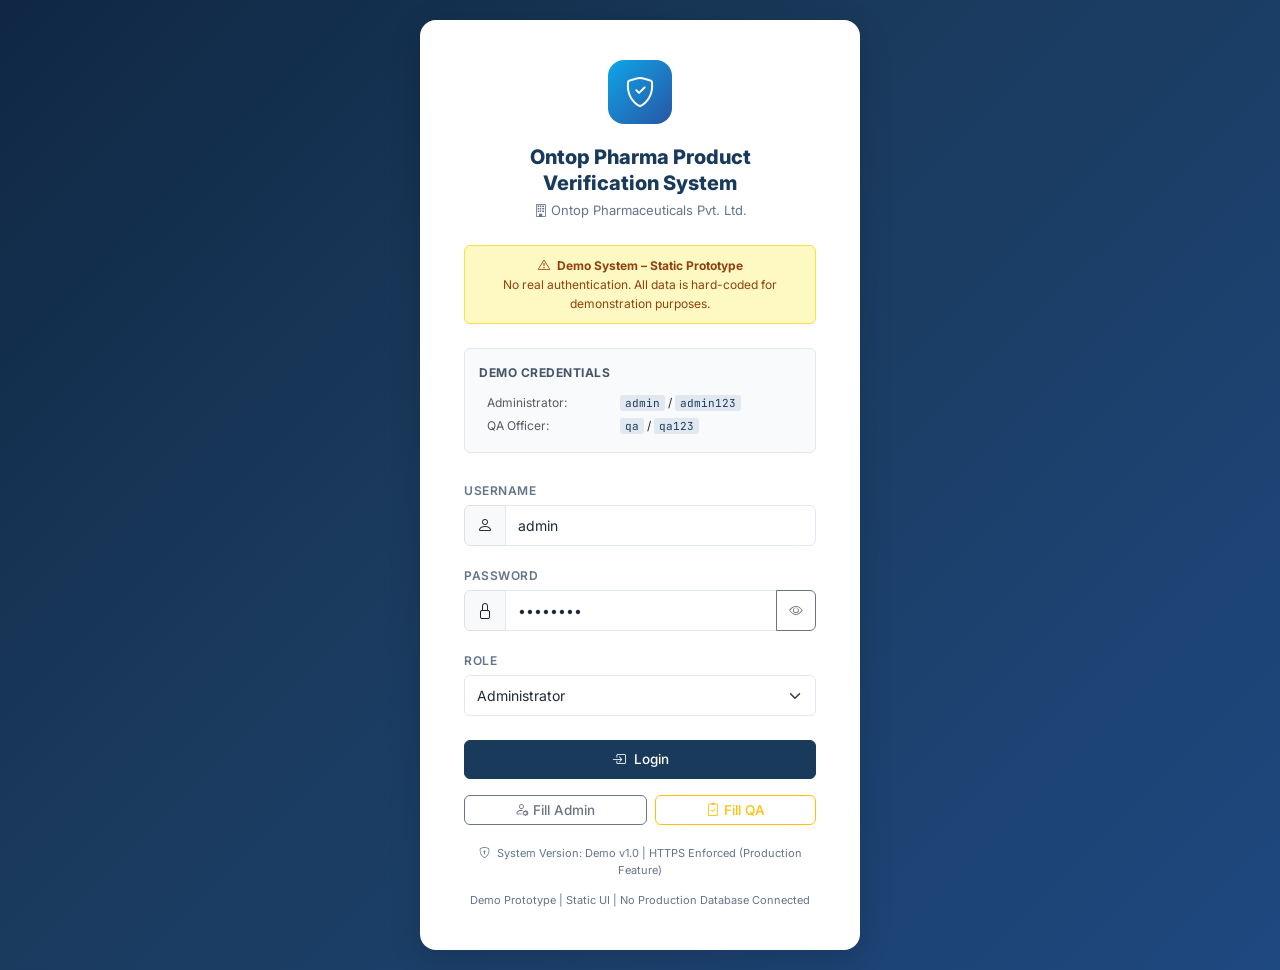
<file: manufacturer.html>
<!DOCTYPE html>
<html lang="en">
<head>
  <meta charset="UTF-8">
  <meta name="viewport" content="width=device-width, initial-scale=1.0">
  <title>Manufacturer Details – OPVS | Ontop Pharma Product Verification System</title>
  <link rel="stylesheet" href="https://cdn.jsdelivr.net/npm/bootstrap@5.3.3/dist/css/bootstrap.min.css">
  <link rel="stylesheet" href="https://cdn.jsdelivr.net/npm/bootstrap-icons@1.11.3/font/bootstrap-icons.min.css">
  <link rel="stylesheet" href="css/style.css">
</head>
<body>
<div class="opvs-layout">
  <div id="opvs-sidebar"></div>
  <div class="opvs-main">
    <div id="opvs-topbar"></div>

    <div class="opvs-content">
      <div class="page-header">
        <div>
          <div class="page-title">Manufacturer Details</div>
          <div class="page-desc">Registered manufacturer information and licence details</div>
        </div>
        <div class="d-flex gap-2">
          <button class="btn btn-outline-primary btn-sm" onclick="opvsToast('Edit mode is disabled in Demo. In production, only authorised Admin can edit.', 'info')">
            <i class="bi bi-pencil me-1"></i>Edit
          </button>
          <span class="badge badge-approved align-self-center px-3 py-2">
            <i class="bi bi-check-circle me-1"></i>Active Manufacturer
          </span>
        </div>
      </div>

      <div class="row g-4">
        <!-- Main Card -->
        <div class="col-lg-8">
          <div class="detail-card">
            <div class="detail-card-header"><i class="bi bi-building me-2"></i>Manufacturer Information</div>
            <div class="detail-card-body">
              <div class="row g-3">
                <div class="col-12">
                  <div class="detail-label">Manufacturer Name</div>
                  <div class="detail-value fw-bold fs-5">Ontop Pharmaceuticals Pvt. Ltd.</div>
                </div>
                <div class="col-md-6">
                  <div class="detail-label">Manufacturing Licence Number</div>
                  <div class="detail-value"><code class="fs-6">23/SRD/TS/2017/F/G</code></div>
                </div>
                <div class="col-md-6">
                  <div class="detail-label">Country</div>
                  <div class="detail-value">India</div>
                </div>
                <div class="col-md-6">
                  <div class="detail-label">State / Province</div>
                  <div class="detail-value">Telangana</div>
                </div>
                <div class="col-md-6">
                  <div class="detail-label">Status</div>
                  <div class="detail-value"><span class="badge badge-approved">Active</span></div>
                </div>
                <div class="col-12">
                  <div class="detail-label">Registered Address</div>
                  <div class="detail-value">
                    <address class="mb-0">
                      Plot No. 120/B, S. V. Co-operative Industrial Area,<br>
                      IDA Bollaram, Telangana<br>
                      India
                    </address>
                  </div>
                </div>
              </div>

              <hr class="separator-line">

              <h6 class="fw-bold mb-3" style="color:var(--opvs-primary);">Editable Form (Demo – Read Only)</h6>
              <div class="row g-3">
                <div class="col-12">
                  <label class="form-label">Manufacturer Name</label>
                  <input type="text" class="form-control" value="Ontop Pharmaceuticals Pvt. Ltd." readonly style="background:#f8fafc;">
                </div>
                <div class="col-md-6">
                  <label class="form-label">Manufacturing Licence No.</label>
                  <input type="text" class="form-control font-mono" value="23/SRD/TS/2017/F/G" readonly style="background:#f8fafc;">
                </div>
                <div class="col-md-6">
                  <label class="form-label">State</label>
                  <input type="text" class="form-control" value="Telangana" readonly style="background:#f8fafc;">
                </div>
                <div class="col-12">
                  <label class="form-label">Address</label>
                  <textarea class="form-control" rows="2" readonly style="background:#f8fafc;">Plot No. 120/B, S. V. Co-operative Industrial Area, IDA Bollaram, Telangana</textarea>
                </div>
                <div class="col-12">
                  <button class="btn btn-outline-secondary btn-sm" onclick="opvsToast('Save is disabled in Demo mode.', 'info')">
                    <i class="bi bi-floppy me-1"></i>Save Changes (Demo – Disabled)
                  </button>
                </div>
              </div>
            </div>
          </div>
        </div>

        <!-- Stats Sidebar -->
        <div class="col-lg-4">
          <div class="detail-card mb-3">
            <div class="detail-card-header"><i class="bi bi-bar-chart me-2"></i>Production Statistics</div>
            <div class="detail-card-body">
              <div class="row g-2 text-center">
                <div class="col-6">
                  <div class="qr-stat-card bg-primary-subtle">
                    <div class="fs-4 fw-bold text-primary">3</div>
                    <div class="small text-muted">Total Batches</div>
                  </div>
                </div>
                <div class="col-6">
                  <div class="qr-stat-card bg-success-subtle">
                    <div class="fs-4 fw-bold text-success">2</div>
                    <div class="small text-muted">Approved</div>
                  </div>
                </div>
                <div class="col-6">
                  <div class="qr-stat-card bg-warning-subtle">
                    <div class="fs-4 fw-bold text-warning">1</div>
                    <div class="small text-muted">Pending QA</div>
                  </div>
                </div>
                <div class="col-6">
                  <div class="qr-stat-card bg-info-subtle">
                    <div class="fs-4 fw-bold text-info">25</div>
                    <div class="small text-muted">Verifications</div>
                  </div>
                </div>
              </div>
            </div>
          </div>

          <div class="detail-card">
            <div class="detail-card-header"><i class="bi bi-shield-check me-2"></i>Compliance Status</div>
            <div class="detail-card-body">
              <div class="security-indicator mb-2">
                <div class="si-icon active"><i class="bi bi-check2-circle"></i></div>
                <div>
                  <div style="font-size:13px;font-weight:600;">Manufacturing Licence</div>
                  <div style="font-size:11px;color:#16a34a;">Valid – 23/SRD/TS/2017/F/G</div>
                </div>
              </div>
              <div class="security-indicator mb-2">
                <div class="si-icon active"><i class="bi bi-check2-circle"></i></div>
                <div>
                  <div style="font-size:13px;font-weight:600;">GMP Certified</div>
                  <div style="font-size:11px;color:#16a34a;">WHO-GMP Compliant</div>
                </div>
              </div>
              <div class="security-indicator si-future">
                <div class="si-icon future"><i class="bi bi-file-earmark-check"></i></div>
                <div>
                  <div style="font-size:13px;font-weight:600;">Digital Signature</div>
                  <div style="font-size:11px;color:#94a3b8;">For records <span class="future-label">Future</span></div>
                </div>
              </div>
            </div>
          </div>
        </div>
      </div>

    </div><!-- /content -->

    <footer class="opvs-footer">
      <span><i class="bi bi-shield-check me-1"></i>Ontop Pharmaceuticals Pvt. Ltd. | OPVS Demo v1.0</span>
      <span>Demo Prototype | Static UI | No Production Database Connected</span>
    </footer>
  </div>
</div>

<script src="https://cdn.jsdelivr.net/npm/bootstrap@5.3.3/dist/js/bootstrap.bundle.min.js"></script>
<script src="js/data.js"></script>
<script src="js/auth.js"></script>
<script src="js/app.js"></script>
<script>
  document.addEventListener('DOMContentLoaded', () => {
    const user = OPVS_AUTH.requireLogin();
    if (!user) return;
    opvsRenderSidebar('manufacturer.html');
    opvsRenderTopbar('Manufacturer Details', [
      { label: 'Dashboard', href: 'dashboard.html' },
      { label: 'Manufacturer Details' }
    ]);
  });
</script>
</body>
</html>
</file>
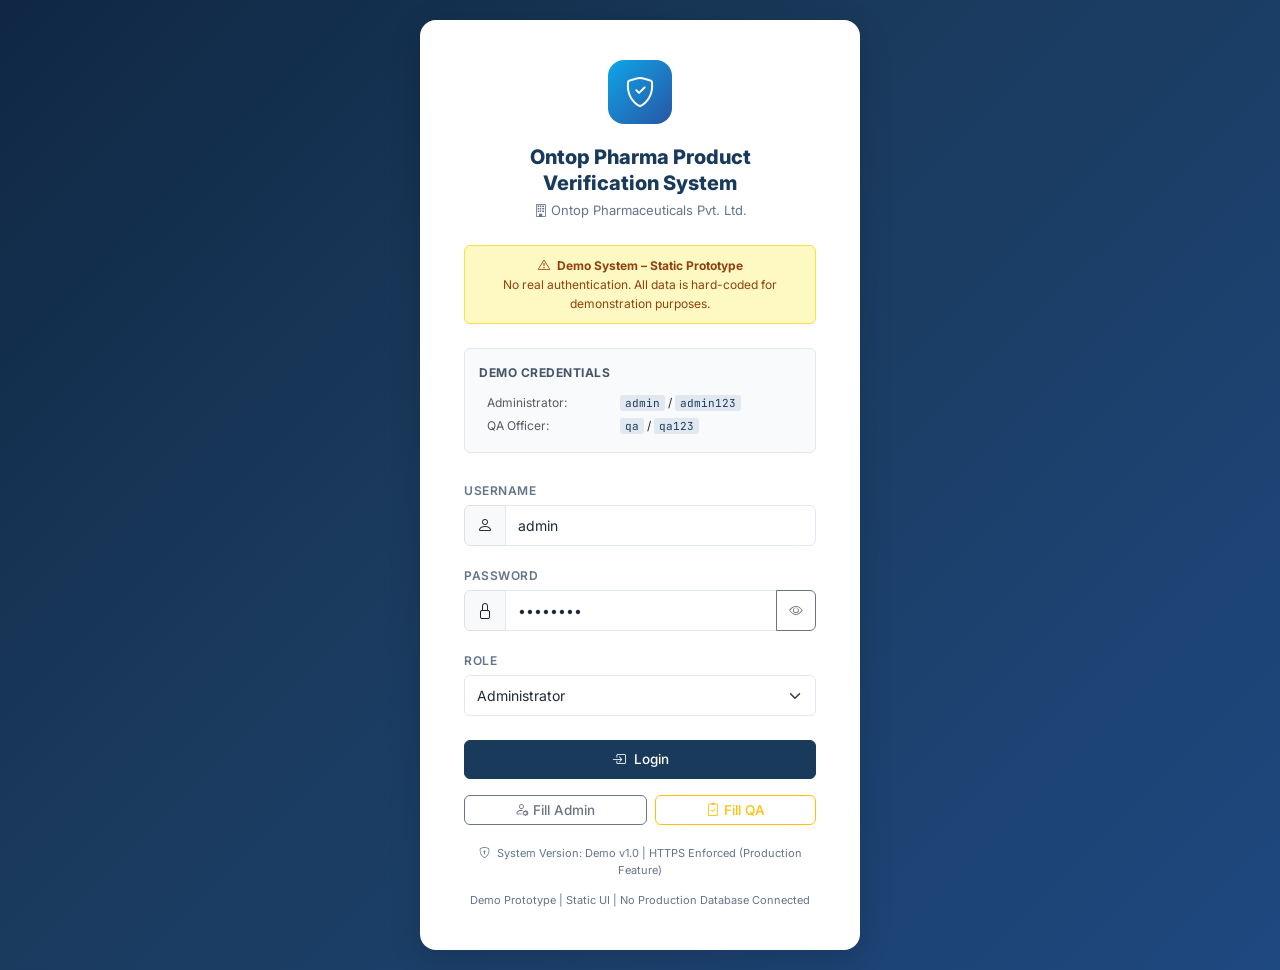
<file: products.html>
<!DOCTYPE html>
<html lang="en">
<head>
  <meta charset="UTF-8">
  <meta name="viewport" content="width=device-width, initial-scale=1.0">
  <title>Product Master – OPVS | Ontop Pharma Product Verification System</title>
  <link rel="stylesheet" href="https://cdn.jsdelivr.net/npm/bootstrap@5.3.3/dist/css/bootstrap.min.css">
  <link rel="stylesheet" href="https://cdn.jsdelivr.net/npm/bootstrap-icons@1.11.3/font/bootstrap-icons.min.css">
  <link rel="stylesheet" href="css/style.css">
</head>
<body>
<div class="opvs-layout">
  <div id="opvs-sidebar"></div>
  <div class="opvs-main">
    <div id="opvs-topbar"></div>

    <div class="opvs-content">
      <div class="page-header">
        <div>
          <div class="page-title">Product Master</div>
          <div class="page-desc">Manage registered pharmaceutical products</div>
        </div>
        <button class="btn btn-primary" onclick="opvsToast('Product Master is read-only in Demo mode.', 'info')">
          <i class="bi bi-plus-circle me-2"></i>Add Product
        </button>
      </div>

      <!-- Products Table -->
      <div class="opvs-table mb-4">
        <div class="table-responsive">
          <table class="table mb-0">
            <thead>
              <tr>
                <th>Sl.</th>
                <th>Product Code</th>
                <th>Product Name</th>
                <th>Generic Name</th>
                <th>Dosage Form</th>
                <th>Pack Size</th>
                <th>Market</th>
                <th>Status</th>
                <th>Action</th>
              </tr>
            </thead>
            <tbody>
              <tr>
                <td>1</td>
                <td><code>ONT-NORM-001</code></td>
                <td><strong>NORMAXIN</strong></td>
                <td style="max-width:260px;font-size:12px;">CLIDINIUM BROMIDE, CHLORDIAZEPOXIDE &amp; DICYCLOMINE HYDROCHLORIDE TABLETS</td>
                <td>Tablets</td>
                <td>10 Tablets</td>
                <td>India</td>
                <td><span class="badge badge-approved">Active</span></td>
                <td>
                  <button class="btn btn-sm btn-outline-primary" onclick="viewProduct()" title="View">
                    <i class="bi bi-eye me-1"></i>View
                  </button>
                </td>
              </tr>
            </tbody>
          </table>
        </div>
      </div>

      <!-- Product Detail Card (shown on View) -->
      <div id="productDetailSection" class="d-none">
        <div class="detail-card">
          <div class="detail-card-header d-flex justify-content-between align-items-center">
            <span><i class="bi bi-capsule me-2"></i>Product Details – NORMAXIN</span>
            <button class="btn btn-sm btn-outline-secondary" onclick="document.getElementById('productDetailSection').classList.add('d-none')">
              <i class="bi bi-x"></i> Close
            </button>
          </div>
          <div class="detail-card-body">
            <div class="row g-3">
              <div class="col-md-4">
                <div class="detail-label">Product Name</div>
                <div class="detail-value fw-bold fs-5">NORMAXIN</div>
              </div>
              <div class="col-md-4">
                <div class="detail-label">Unique Product Identification Code</div>
                <div class="detail-value"><code class="fs-6">ONT-NORM-001</code></div>
              </div>
              <div class="col-md-4">
                <div class="detail-label">Brand Name</div>
                <div class="detail-value">NORMAXIN</div>
              </div>
              <div class="col-12">
                <div class="detail-label">Generic / Proper Name</div>
                <div class="detail-value">CLIDINIUM BROMIDE, CHLORDIAZEPOXIDE &amp; DICYCLOMINE HYDROCHLORIDE TABLETS</div>
              </div>
              <div class="col-md-3">
                <div class="detail-label">Dosage Form</div>
                <div class="detail-value">Tablets</div>
              </div>
              <div class="col-md-3">
                <div class="detail-label">Pack Size</div>
                <div class="detail-value">10 Tablets</div>
              </div>
              <div class="col-md-3">
                <div class="detail-label">Market</div>
                <div class="detail-value">India</div>
              </div>
              <div class="col-md-3">
                <div class="detail-label">Status</div>
                <div class="detail-value"><span class="badge badge-approved">Active</span></div>
              </div>

              <div class="col-12"><hr class="separator-line m-0"></div>

              <div class="col-md-6">
                <div class="detail-label">Manufacturer</div>
                <div class="detail-value fw-semibold">Ontop Pharmaceuticals Pvt. Ltd.</div>
              </div>
              <div class="col-md-6">
                <div class="detail-label">Manufacturing Licence No.</div>
                <div class="detail-value"><code>23/SRD/TS/2017/F/G</code></div>
              </div>
              <div class="col-12">
                <div class="detail-label">Manufacturer Address</div>
                <div class="detail-value">Plot No. 120/B, S. V. Co-operative Industrial Area, IDA Bollaram, Telangana</div>
              </div>

              <div class="col-12"><hr class="separator-line m-0"></div>

              <!-- Batches for this product -->
              <div class="col-12">
                <div class="detail-label mb-2">Batches for this Product</div>
                <table class="table table-sm table-bordered">
                  <thead class="table-light">
                    <tr><th>Batch No.</th><th>Mfg. Date</th><th>Exp. Date</th><th>Status</th><th>QR Status</th></tr>
                  </thead>
                  <tbody>
                    <tr>
                      <td><strong>HNX12345</strong></td><td>01-Aug-2026</td><td>31-Jul-2028</td>
                      <td><span class="badge badge-approved">Approved</span></td>
                      <td><span class="badge badge-active">Active</span></td>
                    </tr>
                    <tr>
                      <td><strong>HNX12346</strong></td><td>01-Sep-2026</td><td>31-Aug-2028</td>
                      <td><span class="badge badge-pending">Pending QA</span></td>
                      <td><span class="badge badge-not-generated">Not Generated</span></td>
                    </tr>
                    <tr>
                      <td><strong>HNX00099</strong></td><td>01-Aug-2023</td><td>31-Jul-2025</td>
                      <td><span class="badge badge-approved">Approved</span></td>
                      <td><span class="badge badge-expired">Expired</span></td>
                    </tr>
                  </tbody>
                </table>
              </div>
            </div>
          </div>
        </div>
      </div>

    </div><!-- /content -->

    <footer class="opvs-footer">
      <span><i class="bi bi-shield-check me-1"></i>Ontop Pharmaceuticals Pvt. Ltd. | OPVS Demo v1.0</span>
      <span>Demo Prototype | Static UI | No Production Database Connected</span>
    </footer>
  </div>
</div>

<script src="https://cdn.jsdelivr.net/npm/bootstrap@5.3.3/dist/js/bootstrap.bundle.min.js"></script>
<script src="js/data.js"></script>
<script src="js/auth.js"></script>
<script src="js/app.js"></script>
<script>
  document.addEventListener('DOMContentLoaded', () => {
    const user = OPVS_AUTH.requireLogin();
    if (!user) return;
    opvsRenderSidebar('products.html');
    opvsRenderTopbar('Product Master', [
      { label: 'Dashboard', href: 'dashboard.html' },
      { label: 'Product Master' }
    ]);
  });

  function viewProduct() {
    const section = document.getElementById('productDetailSection');
    section.classList.remove('d-none');
    section.scrollIntoView({ behavior: 'smooth' });
  }
</script>
</body>
</html>
</file>
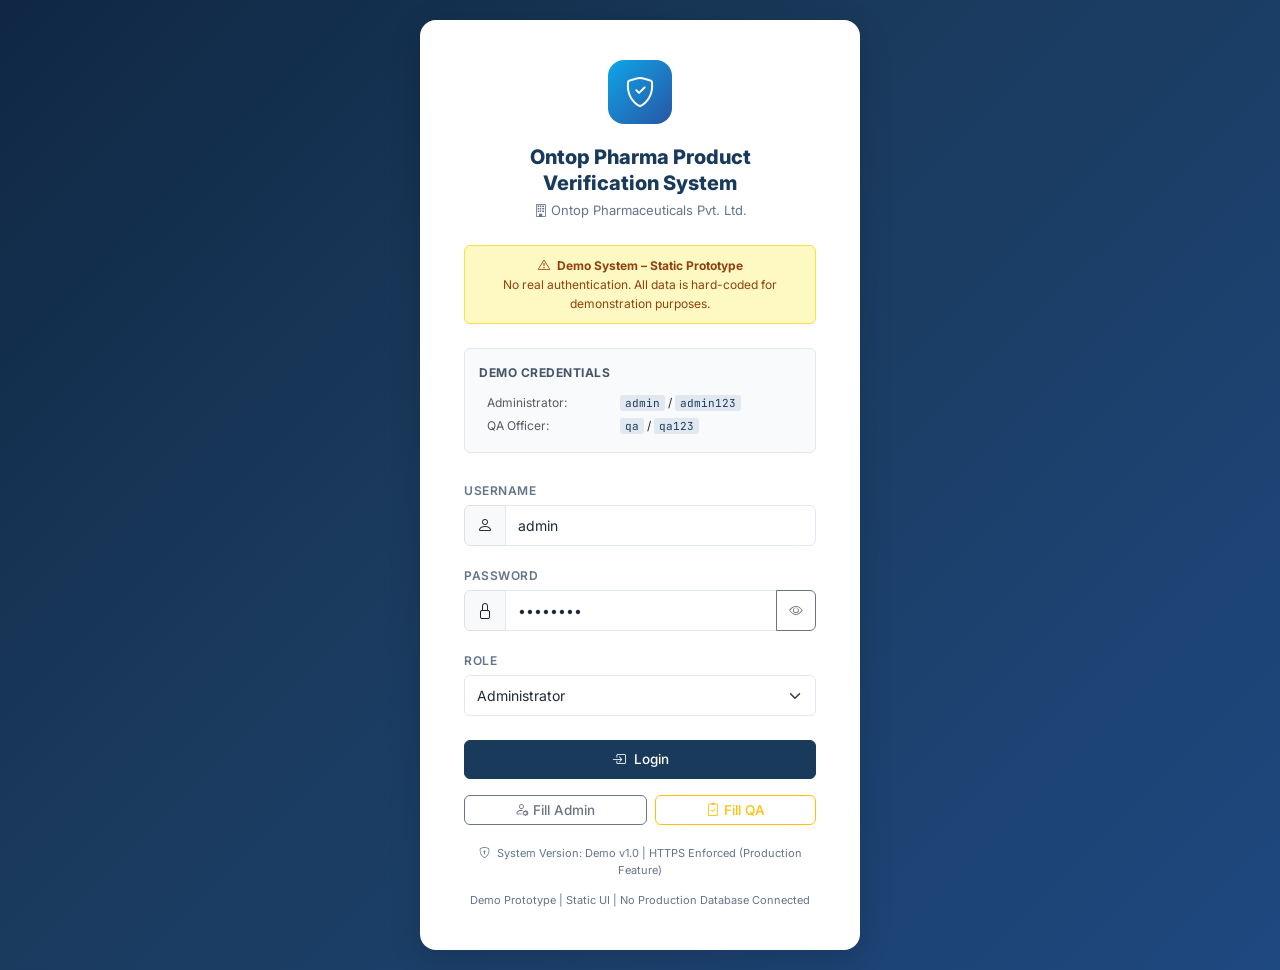
<file: qa-approval.html>
<!DOCTYPE html>
<html lang="en">
<head>
  <meta charset="UTF-8">
  <meta name="viewport" content="width=device-width, initial-scale=1.0">
  <title>QA Approval – OPVS | Ontop Pharma Product Verification System</title>
  <link rel="stylesheet" href="https://cdn.jsdelivr.net/npm/bootstrap@5.3.3/dist/css/bootstrap.min.css">
  <link rel="stylesheet" href="https://cdn.jsdelivr.net/npm/bootstrap-icons@1.11.3/font/bootstrap-icons.min.css">
  <link rel="stylesheet" href="css/style.css">
</head>
<body>
<div class="opvs-layout">
  <div id="opvs-sidebar"></div>
  <div class="opvs-main">
    <div id="opvs-topbar"></div>

    <div class="opvs-content">
      <div class="page-header">
        <div>
          <div class="page-title">QA Batch Approval</div>
          <div class="page-desc">Review and approve batches pending QA verification</div>
        </div>
        <span class="badge badge-pending fs-6 px-3 py-2">
          <i class="bi bi-hourglass-split me-1"></i>QA Workflow
        </span>
      </div>

      <div class="row g-4">
        <!-- Left: Pending List -->
        <div class="col-lg-3">
          <div class="detail-card">
            <div class="detail-card-header">
              <i class="bi bi-list-ul me-2"></i>Pending Batches
            </div>
            <div class="detail-card-body p-2" id="qaPendingList">
              <div class="opvs-loading"><span class="spinner-border spinner-border-sm"></span></div>
            </div>
          </div>
        </div>

        <!-- Right: Detail Panel -->
        <div class="col-lg-9">
          <div class="detail-card">
            <div class="detail-card-header">
              <i class="bi bi-clipboard2-check me-2"></i>Batch Review
            </div>
            <div class="detail-card-body" id="qaDetailPanel">
              <div class="opvs-loading"><span class="spinner-border spinner-border-sm"></span> Select a batch to review…</div>
            </div>
          </div>
        </div>
      </div>

      <!-- QA Approval History -->
      <div class="detail-card mt-4">
        <div class="detail-card-header"><i class="bi bi-clock-history me-2"></i>QA Approval History</div>
        <div class="table-responsive">
          <table class="table opvs-table mb-0">
            <thead>
              <tr>
                <th>Date / Time</th>
                <th>Batch No.</th>
                <th>Product</th>
                <th>QA Officer</th>
                <th>Decision</th>
                <th>Remarks</th>
              </tr>
            </thead>
            <tbody>
              <tr>
                <td>03-Sep-2026 09:30</td>
                <td><strong>HNX12345</strong></td>
                <td>NORMAXIN</td>
                <td>qa</td>
                <td><span class="badge badge-approved">Approved</span></td>
                <td>All information verified. Batch approved for QR generation.</td>
              </tr>
              <tr>
                <td>05-Aug-2023 11:00</td>
                <td><strong>HNX00099</strong></td>
                <td>NORMAXIN</td>
                <td>qa</td>
                <td><span class="badge badge-approved">Approved</span></td>
                <td>All information verified. Approved.</td>
              </tr>
            </tbody>
          </table>
        </div>
      </div>

    </div><!-- /content -->

    <footer class="opvs-footer">
      <span><i class="bi bi-shield-check me-1"></i>Ontop Pharmaceuticals Pvt. Ltd. | OPVS Demo v1.0</span>
      <span>Demo Prototype | Static UI | No Production Database Connected</span>
    </footer>
  </div>
</div>

<!-- Confirm Modal -->
<div class="modal fade" id="confirmModal" tabindex="-1">
  <div class="modal-dialog modal-dialog-centered">
    <div class="modal-content">
      <div class="modal-header"><h5 class="modal-title" id="confirmModalTitle">Confirm Action</h5><button type="button" class="btn-close" data-bs-dismiss="modal"></button></div>
      <div class="modal-body" id="confirmModalBody"></div>
      <div class="modal-footer">
        <button class="btn btn-secondary" data-bs-dismiss="modal">Cancel</button>
        <button class="btn btn-primary" id="confirmModalBtn">Confirm</button>
      </div>
    </div>
  </div>
</div>

<script src="https://cdn.jsdelivr.net/npm/bootstrap@5.3.3/dist/js/bootstrap.bundle.min.js"></script>
<script src="js/data.js"></script>
<script src="js/auth.js"></script>
<script src="js/app.js"></script>
<script src="js/batches.js"></script>
<script>
  document.addEventListener('DOMContentLoaded', qaApprovalPageInit);
</script>
</body>
</html>
</file>
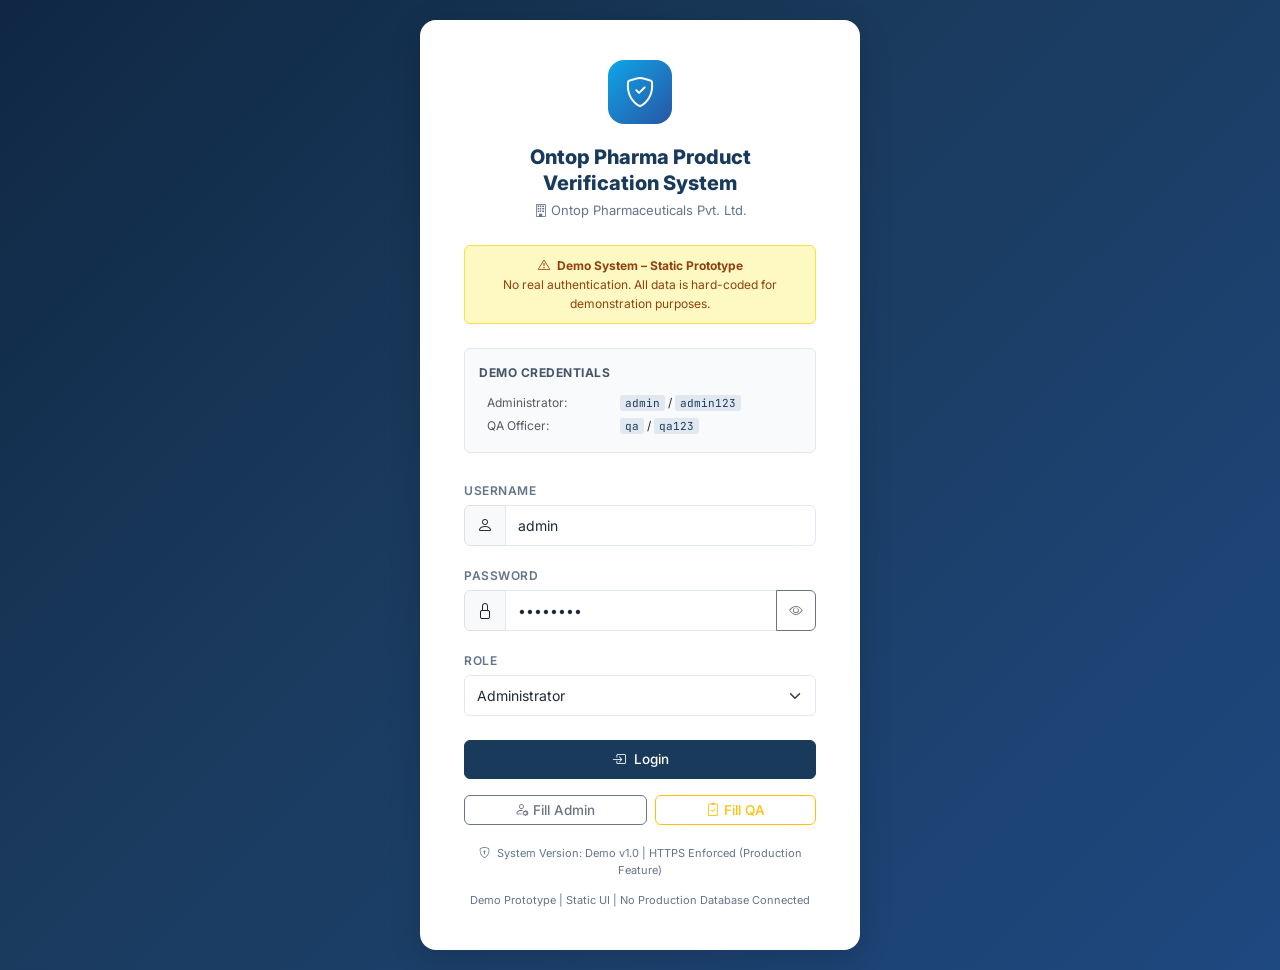
<file: reports.html>
<!DOCTYPE html>
<html lang="en">
<head>
  <meta charset="UTF-8">
  <meta name="viewport" content="width=device-width, initial-scale=1.0">
  <title>Reports – OPVS | Ontop Pharma Product Verification System</title>
  <link rel="stylesheet" href="https://cdn.jsdelivr.net/npm/bootstrap@5.3.3/dist/css/bootstrap.min.css">
  <link rel="stylesheet" href="https://cdn.jsdelivr.net/npm/bootstrap-icons@1.11.3/font/bootstrap-icons.min.css">
  <link rel="stylesheet" href="css/style.css">
</head>
<body>
<div class="opvs-layout">
  <div id="opvs-sidebar"></div>
  <div class="opvs-main">
    <div id="opvs-topbar"></div>

    <div class="opvs-content">
      <div class="page-header">
        <div>
          <div class="page-title">Reports</div>
          <div class="page-desc">Batch, QR verification, QA, and audit reports</div>
        </div>
        <span class="demo-banner"><i class="bi bi-info-circle me-1"></i>Demo – No backend connected</span>
      </div>

      <!-- Summary KPIs -->
      <div class="row g-3 mb-4">
        <div class="col-md-2 col-6">
          <div class="kpi-card kpi-blue">
            <div class="kpi-icon blue"><i class="bi bi-box-seam"></i></div>
            <div class="kpi-value">3</div>
            <div class="kpi-label">Total Batches</div>
          </div>
        </div>
        <div class="col-md-2 col-6">
          <div class="kpi-card kpi-green">
            <div class="kpi-icon green"><i class="bi bi-check-circle"></i></div>
            <div class="kpi-value">2</div>
            <div class="kpi-label">Approved Batches</div>
          </div>
        </div>
        <div class="col-md-2 col-6">
          <div class="kpi-card kpi-yellow">
            <div class="kpi-icon yellow"><i class="bi bi-hourglass-split"></i></div>
            <div class="kpi-value">1</div>
            <div class="kpi-label">Pending Batches</div>
          </div>
        </div>
        <div class="col-md-2 col-6">
          <div class="kpi-card kpi-red">
            <div class="kpi-icon red"><i class="bi bi-x-circle"></i></div>
            <div class="kpi-value">0</div>
            <div class="kpi-label">Rejected Batches</div>
          </div>
        </div>
        <div class="col-md-2 col-6">
          <div class="kpi-card kpi-cyan">
            <div class="kpi-icon cyan"><i class="bi bi-qr-code"></i></div>
            <div class="kpi-value">1</div>
            <div class="kpi-label">Active QR Links</div>
          </div>
        </div>
        <div class="col-md-2 col-6">
          <div class="kpi-card kpi-purple">
            <div class="kpi-icon purple"><i class="bi bi-bar-chart"></i></div>
            <div class="kpi-value">25</div>
            <div class="kpi-label">Total Verifications</div>
          </div>
        </div>
      </div>

      <!-- Report Buttons -->
      <h6 class="fw-bold text-uppercase text-muted mb-3" style="font-size:12px;letter-spacing:.5px;">
        <i class="bi bi-file-earmark-text me-2"></i>Generate Reports
      </h6>
      <div class="row g-3 mb-4">
        <div class="col-md-3 col-6">
          <button class="report-btn" onclick="demoReport('Batch Report')">
            <div class="report-btn-icon text-primary"><i class="bi bi-box-seam"></i></div>
            <div class="report-btn-title">Batch Report</div>
            <div class="report-btn-desc">All batch records with status summary</div>
          </button>
        </div>
        <div class="col-md-3 col-6">
          <button class="report-btn" onclick="demoReport('QR Verification Report')">
            <div class="report-btn-icon text-success"><i class="bi bi-qr-code-scan"></i></div>
            <div class="report-btn-title">QR Verification Report</div>
            <div class="report-btn-desc">Verification activity and count by batch</div>
          </button>
        </div>
        <div class="col-md-3 col-6">
          <button class="report-btn" onclick="demoReport('QA Approval Report')">
            <div class="report-btn-icon text-warning"><i class="bi bi-clipboard2-check"></i></div>
            <div class="report-btn-title">QA Approval Report</div>
            <div class="report-btn-desc">QA decisions, timelines, and remarks</div>
          </button>
        </div>
        <div class="col-md-3 col-6">
          <button class="report-btn" onclick="demoReport('Audit Trail Report')">
            <div class="report-btn-icon text-info"><i class="bi bi-journal-text"></i></div>
            <div class="report-btn-title">Audit Trail Report</div>
            <div class="report-btn-desc">Full activity log for GMP compliance</div>
          </button>
        </div>
      </div>

      <!-- Demo Summary Table -->
      <div class="detail-card">
        <div class="detail-card-header d-flex justify-content-between align-items-center">
          <span><i class="bi bi-table me-2"></i>Batch Summary Report (Demo Preview)</span>
          <span class="demo-banner">Demo Data</span>
        </div>
        <div class="table-responsive">
          <table class="table opvs-table mb-0">
            <thead>
              <tr>
                <th>Batch No.</th>
                <th>Product</th>
                <th>Product Code</th>
                <th>Mfg. Date</th>
                <th>Exp. Date</th>
                <th>Batch Status</th>
                <th>QR Status</th>
                <th>Verif. Code</th>
                <th>Verif. Count</th>
                <th>Approved By</th>
              </tr>
            </thead>
            <tbody>
              <tr>
                <td><strong>HNX12345</strong></td>
                <td>NORMAXIN</td>
                <td><code>ONT-NORM-001</code></td>
                <td>01-Aug-2026</td>
                <td>31-Jul-2028</td>
                <td><span class="badge badge-approved">Approved</span></td>
                <td><span class="badge badge-active">Active</span></td>
                <td><code>X7K92M4P</code></td>
                <td><span class="badge bg-info text-dark">18</span></td>
                <td>qa</td>
              </tr>
              <tr>
                <td><strong>HNX12346</strong></td>
                <td>NORMAXIN</td>
                <td><code>ONT-NORM-001</code></td>
                <td>01-Sep-2026</td>
                <td>31-Aug-2028</td>
                <td><span class="badge badge-pending">Pending QA</span></td>
                <td><span class="badge badge-not-generated">Not Generated</span></td>
                <td>—</td>
                <td>0</td>
                <td>—</td>
              </tr>
              <tr>
                <td><strong>HNX00099</strong></td>
                <td>NORMAXIN</td>
                <td><code>ONT-NORM-001</code></td>
                <td>01-Aug-2023</td>
                <td>31-Jul-2025</td>
                <td><span class="badge badge-approved">Approved</span></td>
                <td><span class="badge badge-expired">Expired</span></td>
                <td><code>OLD8X29P</code></td>
                <td><span class="badge bg-secondary">7</span></td>
                <td>qa</td>
              </tr>
            </tbody>
          </table>
        </div>
        <div class="detail-card-body py-2">
          <small class="text-muted">
            <i class="bi bi-info-circle me-1"></i>
            Demo Report – Static data. In production, reports would be generated from the live database and exportable as PDF/Excel.
          </small>
        </div>
      </div>

      <!-- Verification Trend (Visual Demo) -->
      <div class="detail-card mt-4">
        <div class="detail-card-header"><i class="bi bi-graph-up me-2"></i>Verification Activity Summary</div>
        <div class="detail-card-body">
          <div class="row g-3">
            <div class="col-md-4">
              <div class="p-3 bg-success-subtle rounded text-center">
                <div class="fs-2 fw-bold text-success">18</div>
                <div class="text-muted small">Verifications – HNX12345</div>
                <div class="progress mt-2" style="height:6px;">
                  <div class="progress-bar bg-success" style="width:72%"></div>
                </div>
                <small class="text-muted">Active</small>
              </div>
            </div>
            <div class="col-md-4">
              <div class="p-3 bg-secondary-subtle rounded text-center">
                <div class="fs-2 fw-bold text-secondary">7</div>
                <div class="text-muted small">Verifications – HNX00099</div>
                <div class="progress mt-2" style="height:6px;">
                  <div class="progress-bar bg-secondary" style="width:28%"></div>
                </div>
                <small class="text-muted">Expired</small>
              </div>
            </div>
            <div class="col-md-4">
              <div class="p-3 bg-primary-subtle rounded text-center">
                <div class="fs-2 fw-bold text-primary">25</div>
                <div class="text-muted small">Total Verifications</div>
                <div class="progress mt-2" style="height:6px;">
                  <div class="progress-bar" style="width:100%"></div>
                </div>
                <small class="text-muted">All Time</small>
              </div>
            </div>
          </div>
          <div class="text-center mt-3">
            <small class="text-muted"><i class="bi bi-info-circle me-1"></i>Demo data. In production, this would show real-time charts.</small>
          </div>
        </div>
      </div>

    </div><!-- /content -->

    <footer class="opvs-footer">
      <span><i class="bi bi-shield-check me-1"></i>Ontop Pharmaceuticals Pvt. Ltd. | OPVS Demo v1.0</span>
      <span>Demo Prototype | Static UI | No Production Database Connected</span>
    </footer>
  </div>
</div>

<script src="https://cdn.jsdelivr.net/npm/bootstrap@5.3.3/dist/js/bootstrap.bundle.min.js"></script>
<script src="js/data.js"></script>
<script src="js/auth.js"></script>
<script src="js/app.js"></script>
<script>
  document.addEventListener('DOMContentLoaded', () => {
    const user = OPVS_AUTH.requireLogin();
    if (!user) return;
    opvsRenderSidebar('reports.html');
    opvsRenderTopbar('Reports', [
      { label: 'Dashboard', href: 'dashboard.html' },
      { label: 'Reports' }
    ]);
  });

  function demoReport(name) {
    opvsToast(`Demo Report – "${name}" | No backend connected. In production, this would generate and download a PDF/Excel report.`, 'info', 6000);
  }
</script>
</body>
</html>
</file>
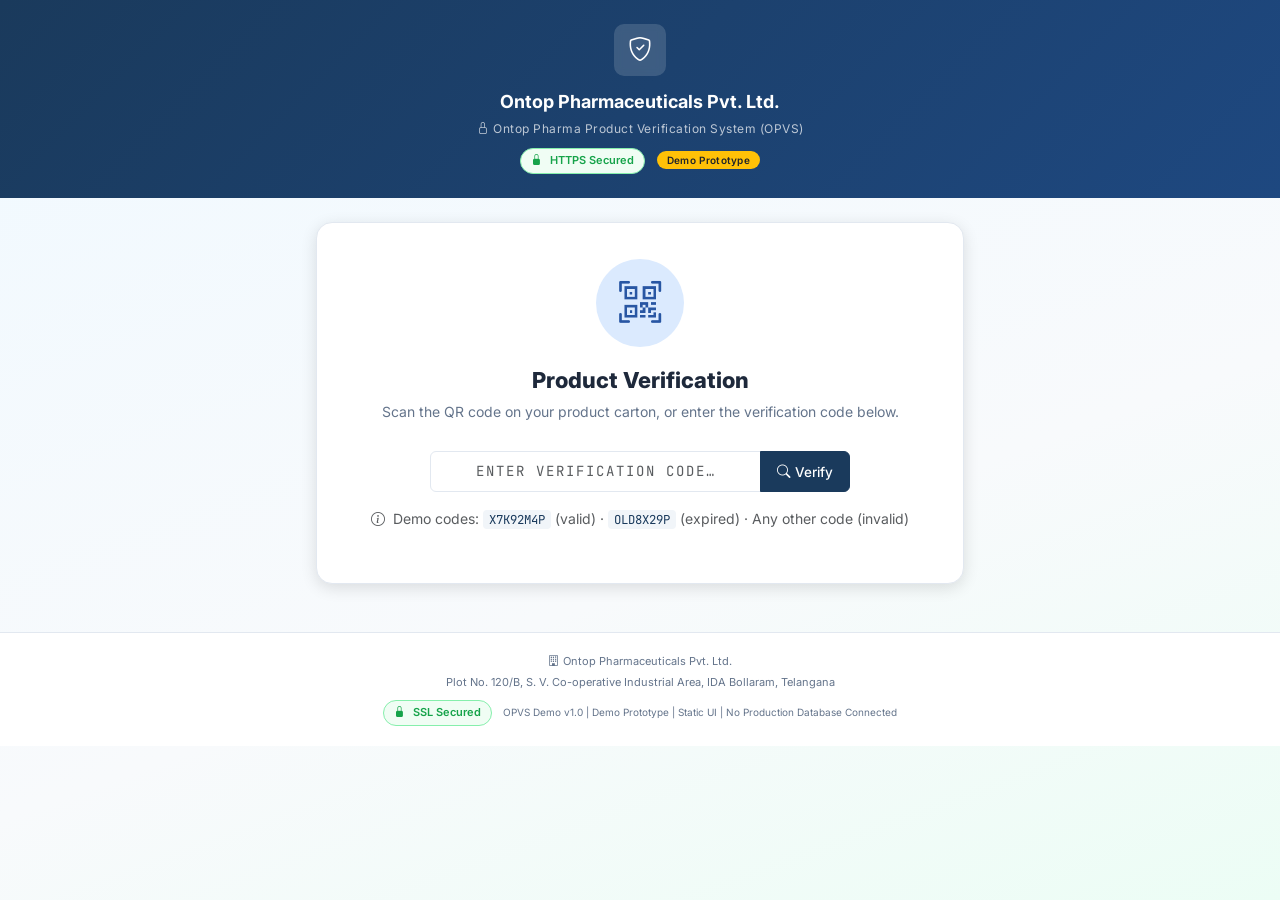
<file: verify.html>
<!DOCTYPE html>
<html lang="en">
<head>
  <meta charset="UTF-8">
  <meta name="viewport" content="width=device-width, initial-scale=1.0">
  <title>Product Verification – Ontop Pharmaceuticals Pvt. Ltd.</title>
  <meta name="description" content="Verify the authenticity of your Ontop Pharmaceuticals product by scanning the QR code or entering the verification code.">
  <link rel="stylesheet" href="https://cdn.jsdelivr.net/npm/bootstrap@5.3.3/dist/css/bootstrap.min.css">
  <link rel="stylesheet" href="https://cdn.jsdelivr.net/npm/bootstrap-icons@1.11.3/font/bootstrap-icons.min.css">
  <link rel="stylesheet" href="css/style.css">
  <style>
    /* Extra mobile-optimised overrides for public page */
    @media (max-width: 576px) {
      .verify-result { padding: 24px 14px; }
      .verify-title  { font-size: 18px; }
      .verify-info-table th, .verify-info-table td { font-size: 12px; padding: 9px 12px; }
    }
  </style>
</head>
<body class="verify-page">

  <!-- Header -->
  <div class="verify-header">
    <div class="verify-header-logo"><i class="bi bi-shield-check"></i></div>
    <div class="verify-header-company">Ontop Pharmaceuticals Pvt. Ltd.</div>
    <div class="verify-header-tagline">
      <i class="bi bi-lock me-1"></i>Ontop Pharma Product Verification System (OPVS)
    </div>
    <div class="mt-2">
      <span class="verify-https-badge"><i class="bi bi-lock-fill me-1"></i>HTTPS Secured</span>
      <span class="badge bg-warning text-dark ms-2" style="font-size:10px;">Demo Prototype</span>
    </div>
  </div>

  <!-- Main Content -->
  <div class="verify-container">
    <div id="verificationResult">
      <div class="verify-result">
        <div class="opvs-loading"><span class="spinner-border"></span></div>
      </div>
    </div>
  </div>

  <!-- Footer -->
  <div class="verify-footer">
    <div><i class="bi bi-building me-1"></i>Ontop Pharmaceuticals Pvt. Ltd.</div>
    <div class="mt-1">Plot No. 120/B, S. V. Co-operative Industrial Area, IDA Bollaram, Telangana</div>
    <div class="mt-2">
      <span class="verify-https-badge me-2"><i class="bi bi-lock-fill me-1"></i>SSL Secured</span>
      <span style="font-size:10px;">OPVS Demo v1.0 | Demo Prototype | Static UI | No Production Database Connected</span>
    </div>
  </div>

  <script src="https://cdn.jsdelivr.net/npm/bootstrap@5.3.3/dist/js/bootstrap.bundle.min.js"></script>
  <script src="js/data.js"></script>
  <script src="js/app.js"></script>
  <script src="js/verification.js"></script>
  <script>
    // opvsGetParam is defined in app.js (no auth required for public page)
    document.addEventListener('DOMContentLoaded', () => {
      const code = new URLSearchParams(window.location.search).get('code');
      if (code) {
        verificationPageInit();
      } else {
        verifyLandingInit();
      }
    });
  </script>
</body>
</html>
</file>
<file: css/style.css>
/* ============================================================
   OPVS – Ontop Pharma Product Verification System
   style.css – Complete design system
   ============================================================ */

@import url('https://fonts.googleapis.com/css2?family=Inter:wght@300;400;500;600;700;800&family=JetBrains+Mono:wght@400;600&display=swap');

/* ─── CSS Variables ─────────────────────────────────────────── */
:root {
  --opvs-primary:       #1a3a5c;
  --opvs-primary-light: #2856a3;
  --opvs-accent:        #0ea5e9;
  --opvs-success:       #16a34a;
  --opvs-warning:       #d97706;
  --opvs-danger:        #dc2626;
  --opvs-text:          #1e293b;
  --opvs-text-muted:    #64748b;
  --opvs-border:        #e2e8f0;
  --opvs-surface:       #f8fafc;
  --opvs-white:         #ffffff;
  --sidebar-width:      260px;
  --topbar-height:      64px;
  --sidebar-bg:         #0f2744;
  --sidebar-text:       #cbd5e1;
  --sidebar-active:     #1e4080;
  --sidebar-hover:      #1a3a6e;
  --radius-sm:          6px;
  --radius-md:          10px;
  --radius-lg:          16px;
  --shadow-sm:          0 1px 3px rgba(0,0,0,.08);
  --shadow-md:          0 4px 16px rgba(0,0,0,.12);
  --shadow-lg:          0 8px 32px rgba(0,0,0,.16);
}

/* ─── Reset & Base ──────────────────────────────────────────── */
*, *::before, *::after { box-sizing: border-box; margin: 0; padding: 0; }

html { font-size: 16px; scroll-behavior: smooth; }

body {
  font-family: 'Inter', system-ui, sans-serif;
  background: var(--opvs-surface);
  color: var(--opvs-text);
  line-height: 1.6;
  -webkit-font-smoothing: antialiased;
}

.font-mono { font-family: 'JetBrains Mono', 'Courier New', monospace !important; }

/* ─── Layout Wrapper ────────────────────────────────────────── */
.opvs-layout {
  display: flex;
  min-height: 100vh;
}

.opvs-main {
  flex: 1;
  margin-left: var(--sidebar-width);
  display: flex;
  flex-direction: column;
  min-height: 100vh;
}

.opvs-content {
  flex: 1;
  padding: 28px 32px;
}

/* ─── Sidebar ───────────────────────────────────────────────── */
.sidebar {
  position: fixed;
  top: 0; left: 0;
  width: var(--sidebar-width);
  height: 100vh;
  background: var(--sidebar-bg);
  overflow-y: auto;
  overflow-x: hidden;
  z-index: 1000;
  display: flex;
  flex-direction: column;
  scrollbar-width: thin;
  scrollbar-color: #2856a3 transparent;
}

.sidebar::-webkit-scrollbar { width: 4px; }
.sidebar::-webkit-scrollbar-thumb { background: #2856a3; border-radius: 2px; }

.sidebar-brand {
  display: flex;
  align-items: center;
  gap: 12px;
  padding: 20px 20px 16px;
  border-bottom: 1px solid rgba(255,255,255,.08);
}

.sidebar-logo {
  width: 42px; height: 42px;
  background: linear-gradient(135deg, var(--opvs-accent), var(--opvs-primary-light));
  border-radius: var(--radius-md);
  display: flex; align-items: center; justify-content: center;
  font-size: 20px; color: white; flex-shrink: 0;
}

.sidebar-title {
  font-size: 18px; font-weight: 800;
  color: white; letter-spacing: .5px;
}

.sidebar-subtitle {
  font-size: 10px; color: var(--sidebar-text);
  letter-spacing: .5px; text-transform: uppercase; margin-top: 1px;
}

.sidebar-user {
  display: flex; align-items: center; gap: 12px;
  padding: 16px 20px;
  border-bottom: 1px solid rgba(255,255,255,.08);
  background: rgba(255,255,255,.04);
}

.user-avatar {
  width: 36px; height: 36px;
  background: linear-gradient(135deg, var(--opvs-accent), var(--opvs-primary-light));
  border-radius: 50%;
  display: flex; align-items: center; justify-content: center;
  font-weight: 700; color: white; font-size: 15px; flex-shrink: 0;
}

.user-name { font-size: 13px; font-weight: 600; color: white; }

.sidebar-nav { padding: 8px 0; }

.sidebar-nav .nav-link {
  display: flex; align-items: center;
  padding: 10px 20px;
  color: var(--sidebar-text);
  font-size: 13.5px; font-weight: 500;
  border-radius: 0;
  transition: all .15s ease;
  border-left: 3px solid transparent;
}

.sidebar-nav .nav-link:hover {
  color: white;
  background: var(--sidebar-hover);
  border-left-color: rgba(14,165,233,.4);
}

.sidebar-nav .nav-link.active {
  color: white;
  background: var(--sidebar-active);
  border-left-color: var(--opvs-accent);
  font-weight: 600;
}

.sidebar-nav .nav-link i { font-size: 15px; opacity: .8; }
.sidebar-nav .nav-link.active i { opacity: 1; }

.sidebar-footer {
  padding: 16px 20px;
  border-top: 1px solid rgba(255,255,255,.08);
  margin-top: auto;
}

.sidebar-footer .nav-link {
  color: var(--sidebar-text);
  font-size: 13px;
  padding: 6px 0;
  display: flex; align-items: center;
}
.sidebar-footer .nav-link:hover { color: #f87171; }

.demo-label {
  font-size: 10px; color: #475569;
  text-align: center; letter-spacing: .5px;
}

/* ─── Topbar ────────────────────────────────────────────────── */
.topbar {
  height: var(--topbar-height);
  background: var(--opvs-white);
  border-bottom: 1px solid var(--opvs-border);
  box-shadow: var(--shadow-sm);
  position: sticky; top: 0; z-index: 100;
}

.topbar-title {
  font-size: 17px; font-weight: 700; color: var(--opvs-primary);
}

.topbar .breadcrumb { font-size: 12px; margin: 0; }
.topbar .breadcrumb-item a { color: var(--opvs-accent); text-decoration: none; }
.topbar .breadcrumb-item a:hover { text-decoration: underline; }

.demo-banner {
  font-size: 11px; font-weight: 600;
  background: #fef3c7; color: #92400e;
  padding: 4px 10px; border-radius: 20px;
  border: 1px solid #fde68a;
}

/* ─── Cards ─────────────────────────────────────────────────── */
.kpi-card {
  background: var(--opvs-white);
  border-radius: var(--radius-lg);
  padding: 24px;
  border: 1px solid var(--opvs-border);
  box-shadow: var(--shadow-sm);
  transition: transform .2s ease, box-shadow .2s ease;
  position: relative; overflow: hidden;
}

.kpi-card::before {
  content: '';
  position: absolute;
  top: 0; left: 0; right: 0;
  height: 3px;
}

.kpi-card.kpi-blue::before   { background: linear-gradient(90deg, #2563eb, #0ea5e9); }
.kpi-card.kpi-yellow::before { background: linear-gradient(90deg, #d97706, #f59e0b); }
.kpi-card.kpi-green::before  { background: linear-gradient(90deg, #16a34a, #22c55e); }
.kpi-card.kpi-cyan::before   { background: linear-gradient(90deg, #0891b2, #06b6d4); }
.kpi-card.kpi-red::before    { background: linear-gradient(90deg, #dc2626, #f87171); }
.kpi-card.kpi-purple::before { background: linear-gradient(90deg, #7c3aed, #a78bfa); }

.kpi-card:hover { transform: translateY(-2px); box-shadow: var(--shadow-md); }

.kpi-icon {
  width: 48px; height: 48px;
  border-radius: var(--radius-md);
  display: flex; align-items: center; justify-content: center;
  font-size: 22px; margin-bottom: 16px;
}

.kpi-icon.blue   { background: #dbeafe; color: #2563eb; }
.kpi-icon.yellow { background: #fef3c7; color: #d97706; }
.kpi-icon.green  { background: #dcfce7; color: #16a34a; }
.kpi-icon.cyan   { background: #e0f2fe; color: #0891b2; }
.kpi-icon.red    { background: #fee2e2; color: #dc2626; }
.kpi-icon.purple { background: #ede9fe; color: #7c3aed; }

.kpi-value {
  font-size: 36px; font-weight: 800;
  color: var(--opvs-text); line-height: 1;
}

.kpi-label {
  font-size: 13px; font-weight: 500;
  color: var(--opvs-text-muted); margin-top: 6px;
  text-transform: uppercase; letter-spacing: .5px;
}

/* ─── Detail Cards ──────────────────────────────────────────── */
.detail-card {
  background: var(--opvs-white);
  border-radius: var(--radius-md);
  border: 1px solid var(--opvs-border);
  overflow: hidden;
  box-shadow: var(--shadow-sm);
}

.detail-card-header {
  background: #f1f5f9;
  padding: 14px 20px;
  font-size: 14px; font-weight: 600;
  color: var(--opvs-primary);
  border-bottom: 1px solid var(--opvs-border);
  letter-spacing: .3px;
}

.detail-card-body { padding: 20px; }

.detail-label {
  font-size: 11px; font-weight: 600;
  color: var(--opvs-text-muted);
  text-transform: uppercase; letter-spacing: .8px;
  margin-bottom: 4px;
}

.detail-value {
  font-size: 14px; color: var(--opvs-text);
  line-height: 1.5;
}

/* ─── Status Badges ─────────────────────────────────────────── */
.badge {
  font-size: 11px; font-weight: 600;
  padding: 4px 10px; border-radius: 20px;
  letter-spacing: .3px;
}

.badge-draft         { background: #f1f5f9; color: #475569; border: 1px solid #cbd5e1; }
.badge-pending       { background: #fef9c3; color: #a16207; border: 1px solid #fde047; }
.badge-approved      { background: #dcfce7; color: #16a34a; border: 1px solid #86efac; }
.badge-rejected      { background: #fee2e2; color: #dc2626; border: 1px solid #fca5a5; }
.badge-active        { background: #dbeafe; color: #2563eb; border: 1px solid #93c5fd; }
.badge-expired       { background: #fff7ed; color: #c2410c; border: 1px solid #fed7aa; }
.badge-not-generated { background: #f8fafc; color: #94a3b8; border: 1px solid #e2e8f0; }

/* ─── Tables ─────────────────────────────────────────────────── */
.opvs-table {
  background: var(--opvs-white);
  border-radius: var(--radius-md);
  overflow: hidden;
  box-shadow: var(--shadow-sm);
  border: 1px solid var(--opvs-border);
}

.opvs-table thead th {
  background: var(--opvs-primary);
  color: white;
  font-size: 12px; font-weight: 600;
  text-transform: uppercase; letter-spacing: .5px;
  padding: 14px 16px;
  border: none; white-space: nowrap;
}

.opvs-table tbody td {
  padding: 14px 16px;
  font-size: 13.5px;
  vertical-align: middle;
  border-bottom: 1px solid var(--opvs-border);
  border-left: none; border-right: none;
}

.opvs-table tbody tr:last-child td { border-bottom: none; }
.opvs-table tbody tr:hover { background: #f8fafc; }

.action-col { min-width: 220px; }

/* ─── Forms ─────────────────────────────────────────────────── */
.opvs-form-section {
  background: var(--opvs-white);
  border-radius: var(--radius-md);
  border: 1px solid var(--opvs-border);
  overflow: hidden;
  box-shadow: var(--shadow-sm);
  margin-bottom: 24px;
}

.form-section-header {
  background: linear-gradient(135deg, var(--opvs-primary), var(--opvs-primary-light));
  color: white;
  padding: 14px 20px;
  font-size: 14px; font-weight: 600;
  display: flex; align-items: center; gap: 8px;
}

.form-section-body { padding: 20px 24px; }

.form-label {
  font-size: 12px; font-weight: 600;
  color: var(--opvs-text-muted);
  text-transform: uppercase; letter-spacing: .5px;
  margin-bottom: 5px;
}

.form-control, .form-select {
  border: 1px solid var(--opvs-border);
  border-radius: var(--radius-sm);
  padding: 9px 12px;
  font-size: 14px;
  color: var(--opvs-text);
  transition: border-color .15s, box-shadow .15s;
}

.form-control:focus, .form-select:focus {
  border-color: var(--opvs-accent);
  box-shadow: 0 0 0 3px rgba(14,165,233,.15);
  outline: none;
}

/* ─── Buttons ────────────────────────────────────────────────── */
.btn { font-weight: 500; font-size: 13.5px; border-radius: var(--radius-sm); transition: all .15s; }
.btn-primary  { background: var(--opvs-primary); border-color: var(--opvs-primary); }
.btn-primary:hover  { background: var(--opvs-primary-light); border-color: var(--opvs-primary-light); }

/* ─── Page Header ────────────────────────────────────────────── */
.page-header {
  display: flex; justify-content: space-between; align-items: flex-start;
  margin-bottom: 24px;
}

.page-title {
  font-size: 22px; font-weight: 800; color: var(--opvs-primary);
}

.page-desc {
  font-size: 13px; color: var(--opvs-text-muted); margin-top: 2px;
}

/* ─── Dashboard workflow ──────────────────────────────────────── */
.workflow-steps {
  display: flex; flex-wrap: wrap; gap: 0;
  background: var(--opvs-white);
  border: 1px solid var(--opvs-border);
  border-radius: var(--radius-md);
  overflow: hidden;
  padding: 20px;
  align-items: center;
  box-shadow: var(--shadow-sm);
}

.workflow-step {
  display: flex; flex-direction: column; align-items: center;
  padding: 8px 12px;
  text-align: center;
}

.step-dot {
  width: 36px; height: 36px;
  border-radius: 50%;
  display: flex; align-items: center; justify-content: center;
  font-size: 14px; font-weight: 700; color: white;
  margin-bottom: 6px;
}

.step-dot.done   { background: var(--opvs-success); }
.step-dot.active { background: var(--opvs-accent); }
.step-dot.next   { background: #cbd5e1; color: #64748b; }

.step-label { font-size: 10px; font-weight: 600; color: var(--opvs-text-muted); text-transform: uppercase; letter-spacing: .3px; max-width: 80px; }

.step-arrow { font-size: 20px; color: #cbd5e1; margin: 0 4px; padding-bottom: 16px; }

/* ─── QA Checklist ───────────────────────────────────────────── */
.checklist-item {
  padding: 10px 14px;
  border-radius: var(--radius-sm);
  transition: background .1s;
}
.checklist-item:hover { background: #f8fafc; }
.checklist-item .form-check-input { width: 18px; height: 18px; margin-top: 2px; }
.checklist-item .form-check-label { font-size: 14px; padding-left: 6px; cursor: pointer; }
.checklist-item .form-check-input:checked ~ .form-check-label { color: var(--opvs-success); text-decoration: line-through; text-decoration-color: rgba(22,163,74,.4); }

.qa-batch-card { border-radius: var(--radius-sm); transition: all .15s; }
.qa-batch-card:hover { border-color: var(--opvs-accent); box-shadow: var(--shadow-sm); }
.qa-batch-card.selected { border-color: var(--opvs-accent); background: #f0f9ff; }

/* ─── Verification Code Display ─────────────────────────────── */
.verification-code-display {
  font-family: 'JetBrains Mono', monospace;
  font-size: 28px; font-weight: 700;
  color: var(--opvs-primary);
  background: #f1f5f9;
  padding: 10px 20px;
  border-radius: var(--radius-md);
  letter-spacing: 4px;
  border: 2px dashed var(--opvs-accent);
  display: inline-block;
}

.qr-container {
  display: inline-flex; flex-direction: column; align-items: center;
  background: white;
  padding: 20px;
  border-radius: var(--radius-md);
  border: 2px solid var(--opvs-border);
  box-shadow: var(--shadow-md);
  position: relative;
}

.qr-demo-label {
  font-size: 10px; font-weight: 600;
  color: var(--opvs-text-muted);
  text-transform: uppercase; letter-spacing: .5px;
  margin-top: 8px;
  background: #fef9c3;
  padding: 3px 10px; border-radius: 20px;
  border: 1px solid #fde047;
}

.qr-label { font-size: 14px; color: var(--opvs-text-muted); }

.qr-stat-card {
  padding: 12px;
  border-radius: var(--radius-sm);
  text-align: center;
}

/* ─── Audit Trail ────────────────────────────────────────────── */
.audit-filter-bar {
  background: var(--opvs-white);
  border: 1px solid var(--opvs-border);
  border-radius: var(--radius-md);
  padding: 16px 20px;
  margin-bottom: 20px;
  box-shadow: var(--shadow-sm);
}

/* ─── LOGIN PAGE ─────────────────────────────────────────────── */
.login-page {
  min-height: 100vh;
  background: linear-gradient(135deg, #0f2744 0%, #1a3a5c 40%, #1e4880 100%);
  display: flex; align-items: center; justify-content: center;
  padding: 20px;
}

.login-card {
  background: var(--opvs-white);
  border-radius: var(--radius-lg);
  padding: 40px 44px;
  width: 100%; max-width: 440px;
  box-shadow: var(--shadow-lg);
}

.login-logo {
  width: 64px; height: 64px;
  background: linear-gradient(135deg, var(--opvs-accent), var(--opvs-primary-light));
  border-radius: var(--radius-lg);
  display: flex; align-items: center; justify-content: center;
  font-size: 30px; color: white;
  margin: 0 auto 20px;
}

.login-title {
  text-align: center;
  font-size: 20px; font-weight: 800;
  color: var(--opvs-primary); line-height: 1.3;
  margin-bottom: 4px;
}

.login-company {
  text-align: center;
  font-size: 13px; color: var(--opvs-text-muted);
  margin-bottom: 24px;
}

.login-demo-notice {
  background: #fef9c3;
  border: 1px solid #fde047;
  border-radius: var(--radius-sm);
  padding: 10px 14px;
  font-size: 12px; color: #92400e;
  margin-bottom: 24px;
  text-align: center;
}

.login-credentials {
  background: #f8fafc;
  border: 1px solid var(--opvs-border);
  border-radius: var(--radius-sm);
  padding: 14px; font-size: 12px;
  margin-bottom: 24px;
}

.login-credentials table td { padding: 2px 8px; }
.login-credentials code { font-size: 11px; background: #e2e8f0; padding: 1px 5px; border-radius: 3px; }

.login-version {
  text-align: center;
  font-size: 11px; color: var(--opvs-text-muted);
  margin-top: 20px;
}

.login-footer {
  text-align: center; margin-top: 12px;
  font-size: 11px; color: var(--opvs-text-muted);
}

/* ─── PUBLIC VERIFICATION PAGE ───────────────────────────────── */
.verify-page {
  min-height: 100vh;
  background: linear-gradient(160deg, #f0f9ff 0%, #f8fafc 60%, #ecfdf5 100%);
  font-family: 'Inter', sans-serif;
}

.verify-header {
  background: linear-gradient(135deg, var(--opvs-primary) 0%, #1e4880 100%);
  color: white;
  text-align: center;
  padding: 24px 20px;
}

.verify-header-logo {
  width: 52px; height: 52px;
  background: rgba(255,255,255,.15);
  border-radius: var(--radius-md);
  display: flex; align-items: center; justify-content: center;
  font-size: 24px; margin: 0 auto 12px; backdrop-filter: blur(4px);
}

.verify-header-company {
  font-size: 18px; font-weight: 700;
}

.verify-header-tagline {
  font-size: 12px; opacity: .7; margin-top: 2px; letter-spacing: .5px;
}

.verify-container {
  max-width: 680px;
  margin: 0 auto;
  padding: 24px 16px 48px;
}

.verify-result {
  background: var(--opvs-white);
  border-radius: var(--radius-lg);
  padding: 36px 32px;
  box-shadow: var(--shadow-md);
  border: 1px solid var(--opvs-border);
  text-align: center;
}

.verify-icon-wrap {
  width: 88px; height: 88px;
  border-radius: 50%;
  display: flex; align-items: center; justify-content: center;
  font-size: 42px; margin: 0 auto 20px;
}

.verify-icon-wrap.valid   { background: #dcfce7; color: var(--opvs-success); }
.verify-icon-wrap.expired { background: #fef9c3; color: var(--opvs-warning); }
.verify-icon-wrap.invalid { background: #fee2e2; color: var(--opvs-danger); }
.verify-icon-wrap.neutral { background: #dbeafe; color: var(--opvs-primary-light); }

.verify-title { font-size: 22px; font-weight: 800; margin-bottom: 8px; }
.valid-title   { color: var(--opvs-success); }
.expired-title { color: var(--opvs-warning); }
.invalid-title { color: var(--opvs-danger); }

.verify-subtitle { font-size: 14px; color: var(--opvs-text-muted); margin-bottom: 28px; line-height: 1.6; }

.verify-table-wrapper {
  text-align: left;
  margin: 0 auto;
  max-width: 560px;
  border-radius: var(--radius-md);
  overflow: hidden;
  border: 1px solid var(--opvs-border);
  box-shadow: var(--shadow-sm);
}

.verify-info-table { margin: 0; font-size: 13.5px; }

.verify-info-table th {
  background: #f8fafc;
  font-weight: 600; font-size: 12px;
  color: var(--opvs-text-muted);
  text-transform: uppercase; letter-spacing: .4px;
  width: 45%;
  padding: 11px 16px;
  border-color: var(--opvs-border);
}

.verify-info-table td {
  padding: 11px 16px;
  color: var(--opvs-text);
  border-color: var(--opvs-border);
}

.verify-count-box {
  margin: 20px auto 0;
  max-width: 380px;
  padding: 14px 20px;
  border-radius: var(--radius-md);
  font-size: 14px;
}

.valid-count   { background: #f0fdf4; border: 1px solid #86efac; color: var(--opvs-success); }
.expired-count { background: #fff7ed; border: 1px solid #fed7aa; color: #c2410c; }

.verify-status-banner {
  text-align: left;
  margin: 0 auto 20px;
  max-width: 480px;
  font-size: 14px;
}

.verify-invalid-tips {
  text-align: left;
  max-width: 480px;
  margin: 0 auto;
  padding: 20px;
  background: #f8fafc;
  border-radius: var(--radius-md);
  border: 1px solid var(--opvs-border);
  font-size: 13.5px;
}

.verify-footer {
  text-align: center;
  padding: 20px;
  font-size: 11px; color: var(--opvs-text-muted);
  border-top: 1px solid var(--opvs-border);
  background: var(--opvs-white);
}

.verify-https-badge {
  display: inline-flex; align-items: center; gap: 4px;
  background: #f0fdf4; color: var(--opvs-success);
  padding: 3px 10px; border-radius: 20px;
  font-size: 11px; font-weight: 600;
  border: 1px solid #86efac;
}

/* ─── Reports ────────────────────────────────────────────────── */
.report-btn {
  display: flex; flex-direction: column; align-items: flex-start;
  padding: 20px 24px;
  background: var(--opvs-white);
  border: 1px solid var(--opvs-border);
  border-radius: var(--radius-md);
  text-align: left;
  transition: all .2s;
  width: 100%;
  box-shadow: var(--shadow-sm);
}

.report-btn:hover {
  border-color: var(--opvs-accent);
  box-shadow: var(--shadow-md);
  transform: translateY(-2px);
}

.report-btn-icon {
  font-size: 28px; margin-bottom: 10px;
}

.report-btn-title { font-size: 15px; font-weight: 700; color: var(--opvs-primary); }
.report-btn-desc  { font-size: 12px; color: var(--opvs-text-muted); margin-top: 4px; }

/* ─── Product Master ─────────────────────────────────────────── */
.product-card {
  background: var(--opvs-white);
  border: 1px solid var(--opvs-border);
  border-radius: var(--radius-md);
  padding: 20px 24px;
  box-shadow: var(--shadow-sm);
}

/* ─── Security Indicators ────────────────────────────────────── */
.security-indicator {
  display: flex; align-items: flex-start; gap: 12px;
  padding: 12px 16px;
  border-radius: var(--radius-sm);
  border: 1px solid var(--opvs-border);
  font-size: 13px;
  margin-bottom: 8px;
  background: var(--opvs-white);
}

.security-indicator .si-icon {
  width: 32px; height: 32px; flex-shrink: 0;
  border-radius: 50%;
  display: flex; align-items: center; justify-content: center;
  font-size: 14px;
}

.si-future { opacity: .7; }
.si-icon.active { background: #dcfce7; color: var(--opvs-success); }
.si-icon.future { background: #f1f5f9; color: #94a3b8; }

.future-label {
  font-size: 10px; font-weight: 700;
  background: #dbeafe; color: #2563eb;
  padding: 1px 7px; border-radius: 10px;
  letter-spacing: .3px; margin-left: 6px;
}

/* ─── Footer ─────────────────────────────────────────────────── */
.opvs-footer {
  background: var(--opvs-white);
  border-top: 1px solid var(--opvs-border);
  padding: 12px 32px;
  font-size: 11px; color: var(--opvs-text-muted);
  display: flex; justify-content: space-between; align-items: center;
}

/* ─── Misc utilities ─────────────────────────────────────────── */
.text-primary-opvs { color: var(--opvs-primary) !important; }
.bg-primary-opvs   { background: var(--opvs-primary) !important; }

code {
  background: #f1f5f9;
  color: #1a3a5c;
  padding: 1px 6px; border-radius: 4px;
  font-family: 'JetBrains Mono', monospace;
  font-size: .88em;
}

.separator-line { border: none; border-top: 1px solid var(--opvs-border); margin: 24px 0; }

/* ─── Responsive ─────────────────────────────────────────────── */
@media (max-width: 768px) {
  .opvs-layout { flex-direction: column; }
  .sidebar { position: relative; width: 100%; height: auto; }
  .opvs-main { margin-left: 0; }
  .opvs-content { padding: 16px; }
  .kpi-value { font-size: 28px; }
  .login-card { padding: 28px 20px; }
  .verify-result { padding: 24px 16px; }
  .verify-info-table th { width: 40%; font-size: 11px; }
  .workflow-steps { display: grid; grid-template-columns: repeat(3,1fr); gap: 8px; }
  .step-arrow { display: none; }
  .topbar { height: auto; padding: 12px 16px; flex-direction: column; gap: 8px; align-items: flex-start !important; }
}

/* ─── Spinner / Loading ──────────────────────────────────────── */
.opvs-loading {
  display: flex; justify-content: center; align-items: center;
  padding: 60px; font-size: 14px; color: var(--opvs-text-muted);
  gap: 10px;
}

/* ─── Activity / Recent list ────────────────────────────────── */
.activity-item {
  display: flex; gap: 14px;
  padding: 12px 0;
  border-bottom: 1px solid var(--opvs-border);
  font-size: 13.5px;
}
.activity-item:last-child { border-bottom: none; }

.activity-icon {
  width: 34px; height: 34px; flex-shrink: 0;
  border-radius: 50%;
  display: flex; align-items: center; justify-content: center;
  font-size: 15px;
}

.activity-text { flex: 1; }
.activity-time { font-size: 11px; color: var(--opvs-text-muted); margin-top: 2px; }
</file>
